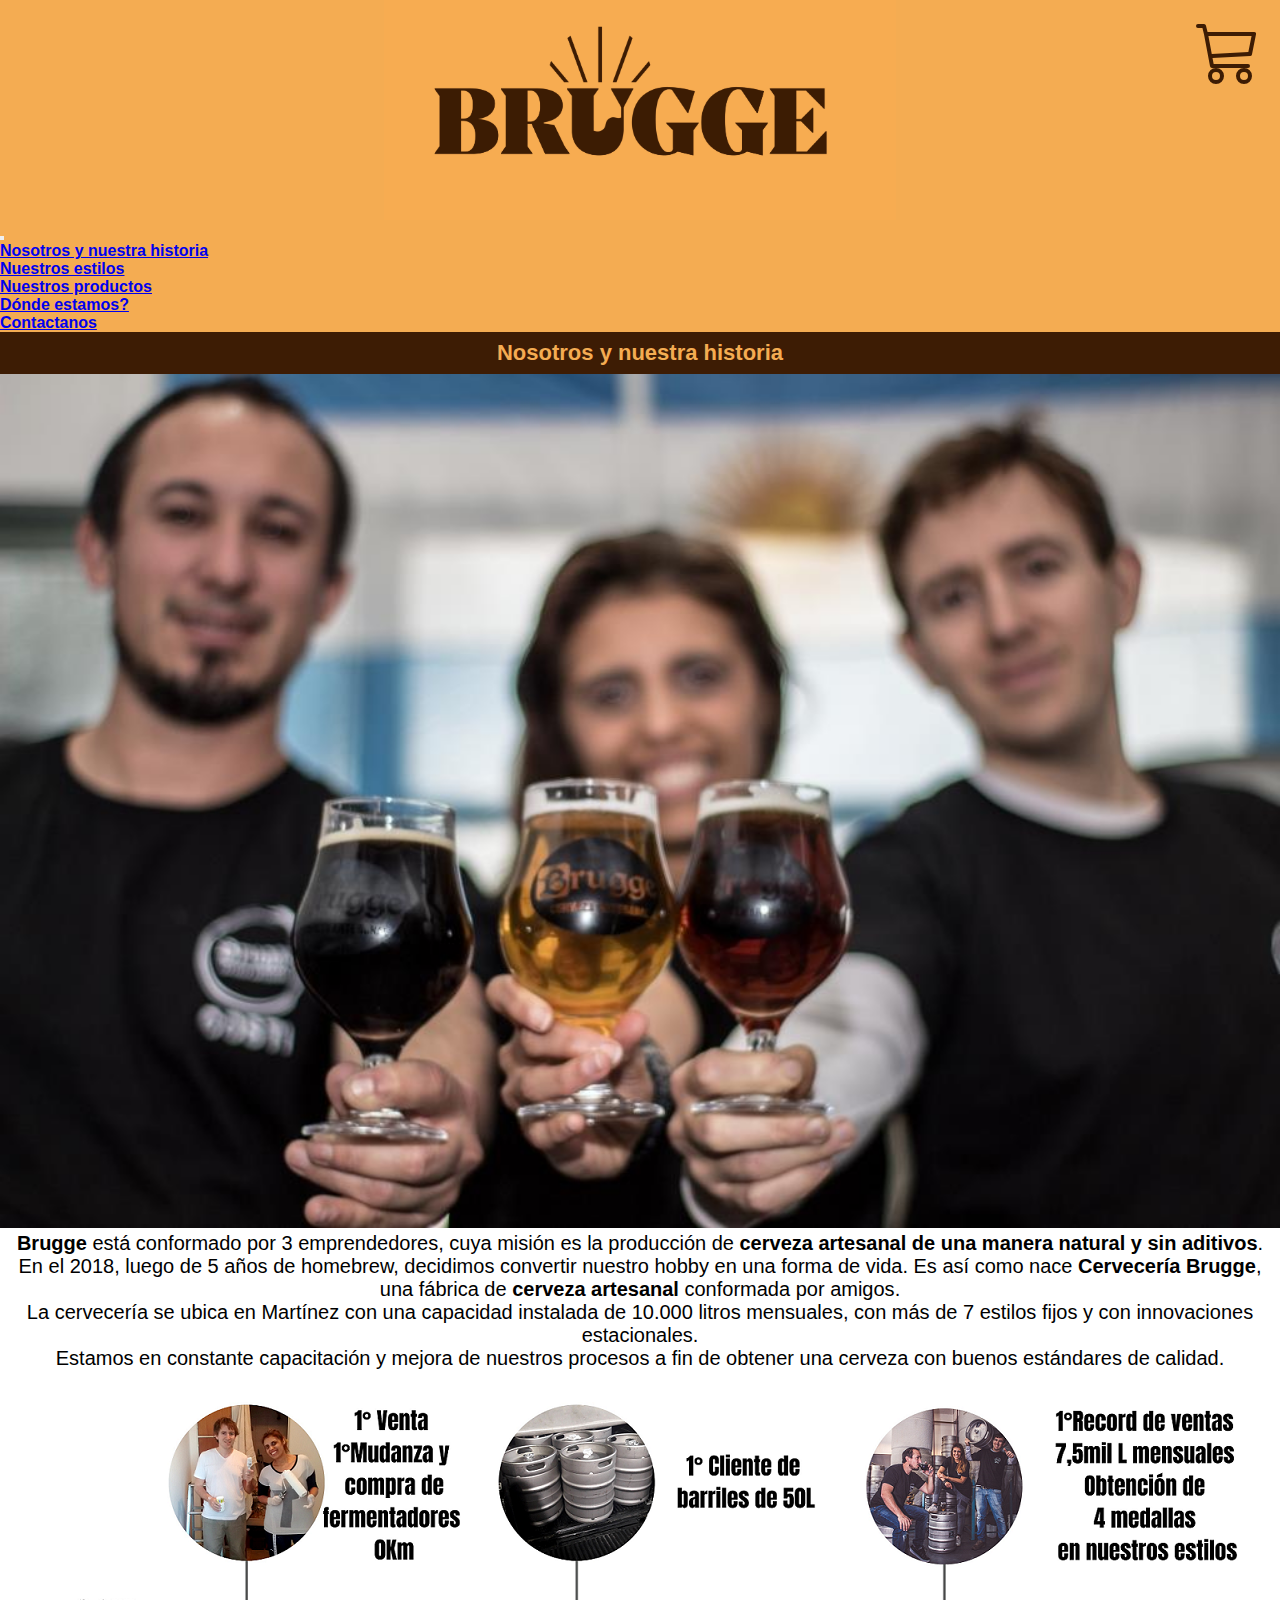
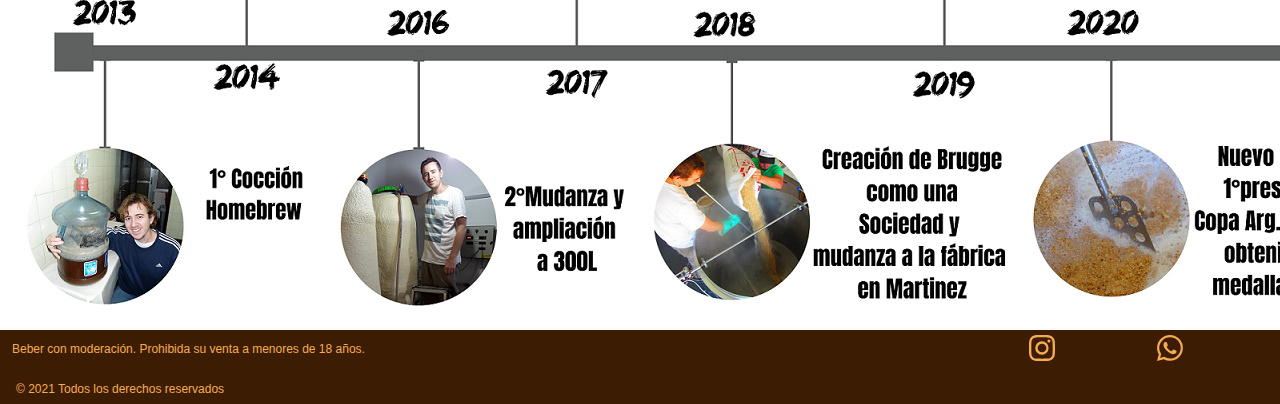
<file: index.html>
<!DOCTYPE html>
<html lang="es">

<head>
  <meta charset="UTF-8">
  <meta name="viewport" content="width=device-width, initial-scale=1.0">
  <!-------Favicon--------->
  <link rel="shortcut icon" href="./img/favicon.ico" type="image/x-icon">
  <title>Brugge cerveza artesanal</title>
  <!--Link de Bootstrap-->
  <link href="https://cdn.jsdelivr.net/npm/bootstrap@5.0.0-beta1/dist/css/bootstrap.min.css" rel="stylesheet"
    integrity="sha384-giJF6kkoqNQ00vy+HMDP7azOuL0xtbfIcaT9wjKHr8RbDVddVHyTfAAsrekwKmP1" crossorigin="anonymous">
  <!--Link de JS de Bootstrap-->
  <script src="https://cdn.jsdelivr.net/npm/bootstrap@5.0.0-beta1/dist/js/bootstrap.bundle.min.js"
    integrity="sha384-ygbV9kiqUc6oa4msXn9868pTtWMgiQaeYH7/t7LECLbyPA2x65Kgf80OJFdroafW" crossorigin="anonymous">
  </script>
  <!--Link de mi estilo-->
  <link rel="stylesheet" href="./css/style.css">
  
</head>

<body>
  <header>
    <figure class="logo">
      <a href="index.html" alt="logo de Brugge"> <img class="logo-marca" src="./img/logo_horizontal.png" alt="logo de Brugge"> </a>
    </figure>
    <!-------Link a Whatsapp con icono de carrito de compras----->
    <div id="carrito_de_compras"><a class="color-carrito" href="https://api.whatsapp.com/send/?phone=5491165896401&text&app_absent=0"
        target="_blank"><svg xmlns="http://www.w3.org/2000/svg" width="64" height="64" fill="currentColor"
          class="bi bi-cart3" viewBox="0 0 16 16">
          <path
            d="M0 1.5A.5.5 0 0 1 .5 1H2a.5.5 0 0 1 .485.379L2.89 3H14.5a.5.5 0 0 1 .49.598l-1 5a.5.5 0 0 1-.465.401l-9.397.472L4.415 11H13a.5.5 0 0 1 0 1H4a.5.5 0 0 1-.491-.408L2.01 3.607 1.61 2H.5a.5.5 0 0 1-.5-.5zM3.102 4l.84 4.479 9.144-.459L13.89 4H3.102zM5 12a2 2 0 1 0 0 4 2 2 0 0 0 0-4zm7 0a2 2 0 1 0 0 4 2 2 0 0 0 0-4zm-7 1a1 1 0 1 1 0 2 1 1 0 0 1 0-2zm7 0a1 1 0 1 1 0 2 1 1 0 0 1 0-2z" />
        </svg> </a>
    </div>
  </header>
  <!-------Barra de navegación------------->
  <nav class="navbar navbar-expand-lg navbar-light bg-personalizado">
    <div class="container-fluid">
      <button class="navbar-toggler" type="button" data-bs-toggle="collapse" data-bs-target="#navbarNav"
        aria-controls="navbarNav" aria-expanded="false" aria-label="Toggle navigation">
        <span class="navbar-toggler-icon"></span>
      </button>
      <div class="collapse navbar-collapse" id="navbarNav">
        <ul class="navbar-nav">
          <li class="nav-item">
            <a class="nav-link" aria-current="page" href="index.html">Nosotros y nuestra historia</a>
          </li>
          <li class="nav-item">
            <a class="nav-link" href="nuestrosestilos.html">Nuestros estilos</a>
          </li>
          <li class="nav-item">
            <a class="nav-link" href="nuestrosproductos.html">Nuestros productos</a>
          </li>
          <li class="nav-item">
            <a class="nav-link" href="dondeestamos.html">Dónde estamos?</a>
          </li>
          <li class="nav-item">
            <a class="nav-link" href="contactanos.html">Contactanos</a>
          </li>

        </ul>
      </div>
    </div>
  </nav>
  <!----------Sección Nosotros y nuestra Historia---------->
  <main id="#nosotros">
    <section class="titulo">
      <h1> Nosotros y nuestra historia</h1>
    </section>
    <section class="container mt-5 mb-5">
      <section class="row justify-content-center">
        <!-------Foto del equipo-------->
        <div class="col-12 col-sm-6">
          <figure class="foto">
            <img class="foto-equipo" src="./img/el_equipo.jpg" alt="logo de Brugge">
          </figure>
        </div>
        <!--------La historia-------->
        <article class="col-12 col-sm-6 texto-centrado">
          <p><strong>Brugge</strong> está conformado por 3 emprendedores, cuya misión es la producción de
            <strong>cerveza artesanal de una manera natural y sin aditivos</strong>.</p>
          <p>En el 2018, luego de 5 años de homebrew, decidimos convertir nuestro hobby en una forma de vida. Es así
            como nace <strong>Cervecería Brugge</strong>, una fábrica de <strong>cerveza artesanal</strong> conformada
            por <strog>amigos</strog>.</p>
          <p>La cervecería se ubica en Martínez con una capacidad instalada de 10.000 litros mensuales, con más de 7
            estilos fijos y con innovaciones estacionales.</p>
          <p>Estamos en constante capacitación y mejora de nuestros procesos a fin de obtener una cerveza con buenos
            estándares de calidad.</p>
        </article>
      </section>
    </section>
    <!-------Línea de tiempo--------->
    <section class="container mt-5 mb-5">
      <div class="products-stripe">
        <div class="stripe-container">
          <figure>
            <img class=linea-de-tiempo" src="./img/linea_de_tiempo.png" alt="linea de tiempo con la historia de Brugge">
          </figure>
        </div>
      </div>
    </section>

  </main>
  <!-----------Footer------------>
  <footer>
    <!--------Advertencia con iconos------------>
    <section class="advertencia">
      <p class="texto-footer"> Beber con moderación. Prohibida su venta a menores de 18 años.</p>
    </section>

    <section class="icono">
      <a class="icono-contacto" href="https://www.instagram.com/bruggecerveza" target="_blank"
        rel="noopener noreferrer">
        <svg xmlns="http://www.w3.org/2000/svg" width="26" height="26" fill="currentColor" class="bi bi-instagram"
          viewBox="0 0 16 16">
          <path
            d="M8 0C5.829 0 5.556.01 4.703.048 3.85.088 3.269.222 2.76.42a3.917 3.917 0 0 0-1.417.923A3.927 3.927 0 0 0 .42 2.76C.222 3.268.087 3.85.048 4.7.01 5.555 0 5.827 0 8.001c0 2.172.01 2.444.048 3.297.04.852.174 1.433.372 1.942.205.526.478.972.923 1.417.444.445.89.719 1.416.923.51.198 1.09.333 1.942.372C5.555 15.99 5.827 16 8 16s2.444-.01 3.298-.048c.851-.04 1.434-.174 1.943-.372a3.916 3.916 0 0 0 1.416-.923c.445-.445.718-.891.923-1.417.197-.509.332-1.09.372-1.942C15.99 10.445 16 10.173 16 8s-.01-2.445-.048-3.299c-.04-.851-.175-1.433-.372-1.941a3.926 3.926 0 0 0-.923-1.417A3.911 3.911 0 0 0 13.24.42c-.51-.198-1.092-.333-1.943-.372C10.443.01 10.172 0 7.998 0h.003zm-.717 1.442h.718c2.136 0 2.389.007 3.232.046.78.035 1.204.166 1.486.275.373.145.64.319.92.599.28.28.453.546.598.92.11.281.24.705.275 1.485.039.843.047 1.096.047 3.231s-.008 2.389-.047 3.232c-.035.78-.166 1.203-.275 1.485a2.47 2.47 0 0 1-.599.919c-.28.28-.546.453-.92.598-.28.11-.704.24-1.485.276-.843.038-1.096.047-3.232.047s-2.39-.009-3.233-.047c-.78-.036-1.203-.166-1.485-.276a2.478 2.478 0 0 1-.92-.598 2.48 2.48 0 0 1-.6-.92c-.109-.281-.24-.705-.275-1.485-.038-.843-.046-1.096-.046-3.233 0-2.136.008-2.388.046-3.231.036-.78.166-1.204.276-1.486.145-.373.319-.64.599-.92.28-.28.546-.453.92-.598.282-.11.705-.24 1.485-.276.738-.034 1.024-.044 2.515-.045v.002zm4.988 1.328a.96.96 0 1 0 0 1.92.96.96 0 0 0 0-1.92zm-4.27 1.122a4.109 4.109 0 1 0 0 8.217 4.109 4.109 0 0 0 0-8.217zm0 1.441a2.667 2.667 0 1 1 0 5.334 2.667 2.667 0 0 1 0-5.334z" />
        </svg>
      </a>
    </section>

    <section class="icono">
      <a class="icono-contacto" href="https://api.whatsapp.com/send/?phone=5491165896401&text&app_absent=0"
        target="_blank" rel="noopener noreferrer">
        <svg xmlns="http://www.w3.org/2000/svg" width="26" height="26" fill="currentColor" class="bi bi-whatsapp"
          viewBox="0 0 16 16">
          <path
            d="M13.601 2.326A7.854 7.854 0 0 0 7.994 0C3.627 0 .068 3.558.064 7.926c0 1.399.366 2.76 1.057 3.965L0 16l4.204-1.102a7.933 7.933 0 0 0 3.79.965h.004c4.368 0 7.926-3.558 7.93-7.93A7.898 7.898 0 0 0 13.6 2.326zM7.994 14.521a6.573 6.573 0 0 1-3.356-.92l-.24-.144-2.494.654.666-2.433-.156-.251a6.56 6.56 0 0 1-1.007-3.505c0-3.626 2.957-6.584 6.591-6.584a6.56 6.56 0 0 1 4.66 1.931 6.557 6.557 0 0 1 1.928 4.66c-.004 3.639-2.961 6.592-6.592 6.592zm3.615-4.934c-.197-.099-1.17-.578-1.353-.646-.182-.065-.315-.099-.445.099-.133.197-.513.646-.627.775-.114.133-.232.148-.43.05-.197-.1-.836-.308-1.592-.985-.59-.525-.985-1.175-1.103-1.372-.114-.198-.011-.304.088-.403.087-.088.197-.232.296-.346.1-.114.133-.198.198-.33.065-.134.034-.248-.015-.347-.05-.099-.445-1.076-.612-1.47-.16-.389-.323-.335-.445-.34-.114-.007-.247-.007-.38-.007a.729.729 0 0 0-.529.247c-.182.198-.691.677-.691 1.654 0 .977.71 1.916.81 2.049.098.133 1.394 2.132 3.383 2.992.47.205.84.326 1.129.418.475.152.904.129 1.246.08.38-.058 1.171-.48 1.338-.943.164-.464.164-.86.114-.943-.049-.084-.182-.133-.38-.232z" />
        </svg>
      </a>
    </section>
    <!----------Legal------------>
    <section class="legal">
      <p class="texto-footer"> &#169 2021 Todos los derechos reservados</p>
    </section>

  </footer>

</body>

</html>
</file>
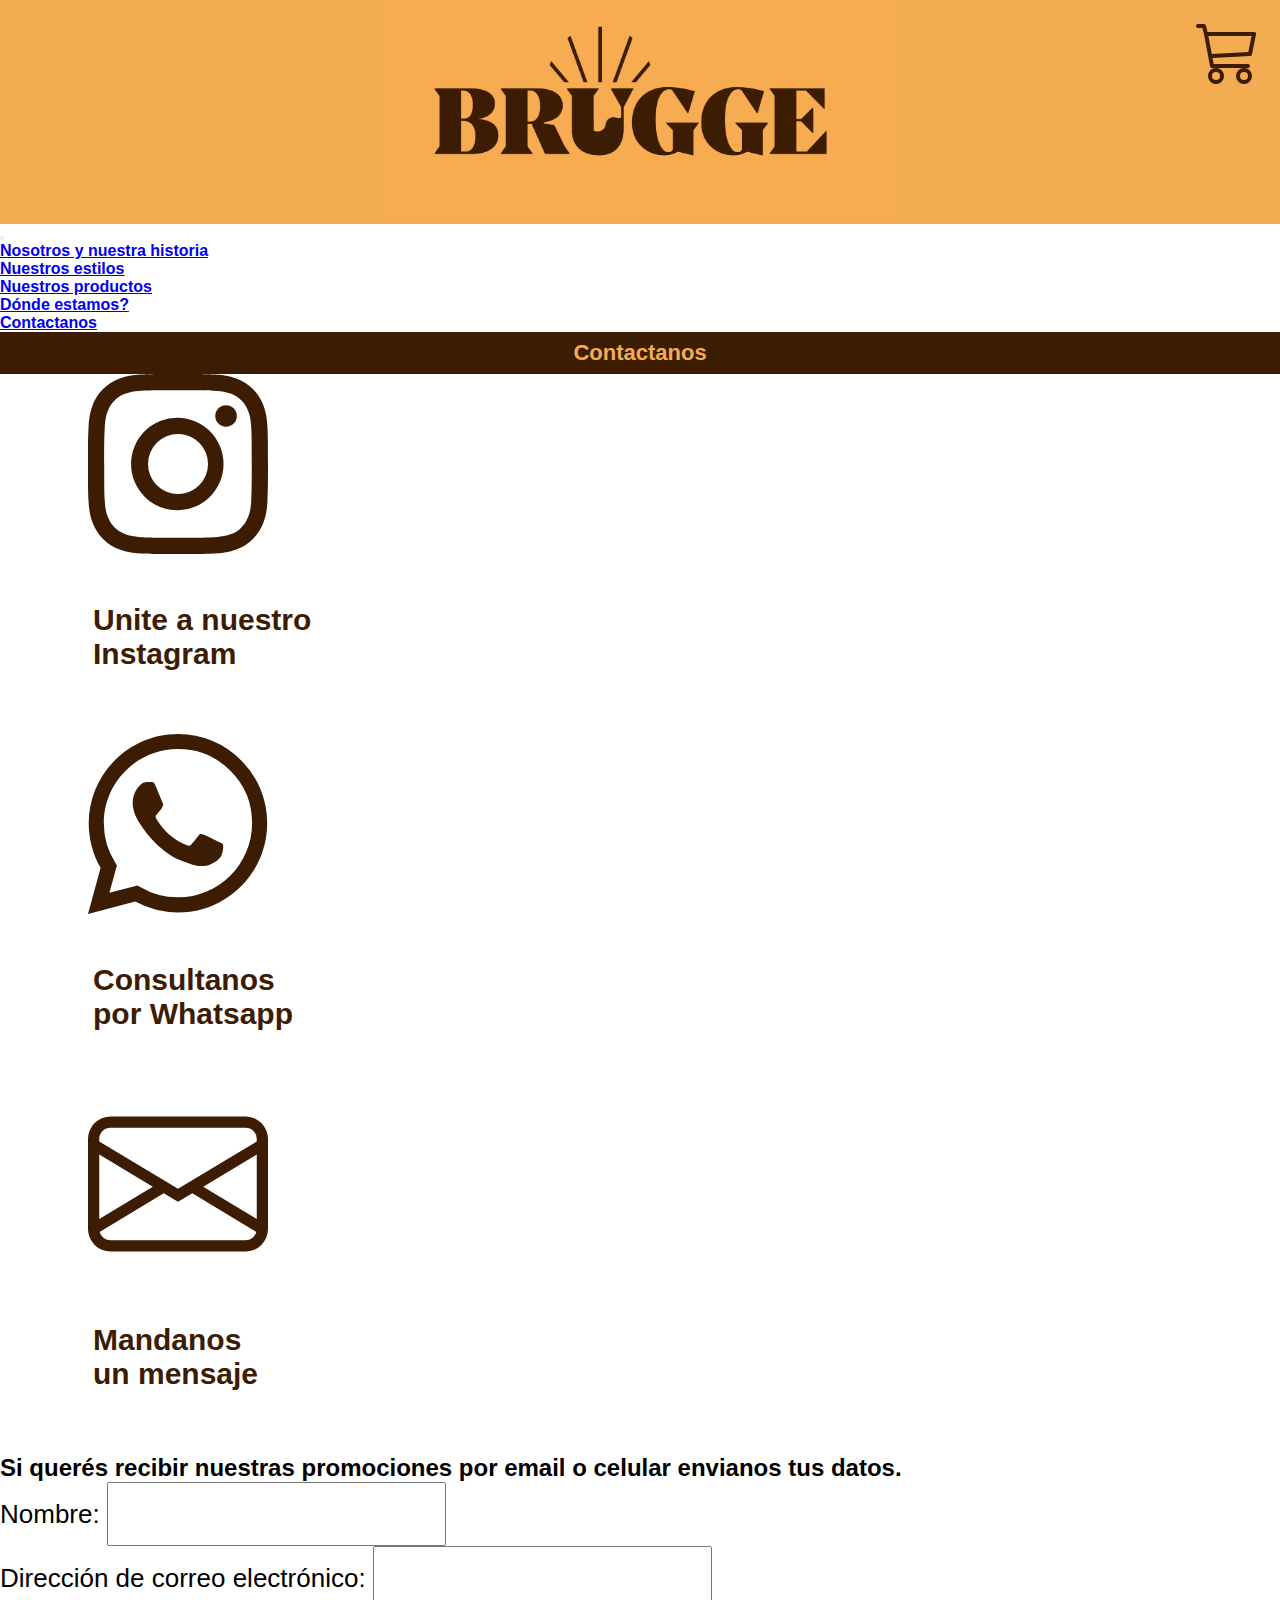
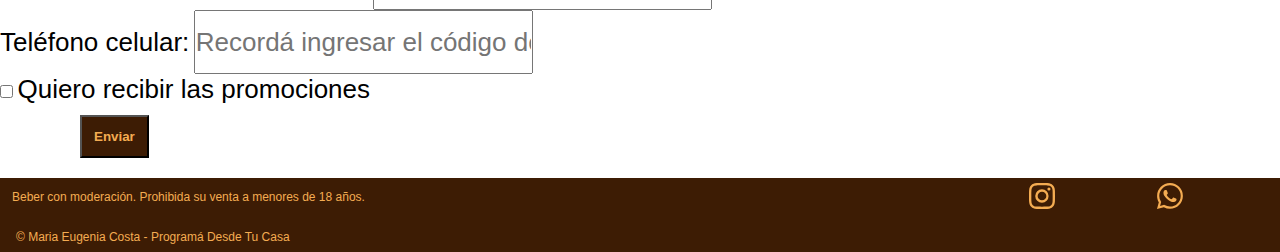
<file: contactanos.html>
<!DOCTYPE html>
<html lang="es">
<head>
  <meta charset="UTF-8">
  <meta name="viewport" content="width=device-width, initial-scale=1.0">
  <!-------Favicon--------->
  <link rel="shortcut icon" href="./img/favicon.ico" type="image/x-icon">
  <title>Brugge cerveza artesanal</title>
  <!--Link de Bootstrap-->
  <link href="https://cdn.jsdelivr.net/npm/bootstrap@5.0.0-beta1/dist/css/bootstrap.min.css" rel="stylesheet" integrity="sha384-giJF6kkoqNQ00vy+HMDP7azOuL0xtbfIcaT9wjKHr8RbDVddVHyTfAAsrekwKmP1" crossorigin="anonymous">
  <!--Link de JS de Bootstrap-->
  <script src="https://cdn.jsdelivr.net/npm/bootstrap@5.0.0-beta1/dist/js/bootstrap.bundle.min.js" integrity="sha384-ygbV9kiqUc6oa4msXn9868pTtWMgiQaeYH7/t7LECLbyPA2x65Kgf80OJFdroafW" crossorigin="anonymous"></script>
  <!--Link de mi estilo-->
  <link rel="stylesheet" href="./css/style.css">
  <link rel="stylesheet" href="./css/contactanos.css">
</head>
<body>
  <!------------------Header----------->
  <header>
    <figure class="logo">
      <a href="index.html" alt="logo de Brugge"> <img class="logo-marca" src="./img/logo_horizontal.png" alt="logo de Brugee"> </a>
    </figure>
    <!-------Link a Whatsapp con icono de carrito de compras----->
    <div id="carrito_de_compras"><a class="color-carrito" href="https://api.whatsapp.com/send/?phone=5491165896401&text&app_absent=0" target="_blank"><svg xmlns="http://www.w3.org/2000/svg" width="64" height="64" fill="currentColor" class="bi bi-cart3" viewBox="0 0 16 16">
      <path d="M0 1.5A.5.5 0 0 1 .5 1H2a.5.5 0 0 1 .485.379L2.89 3H14.5a.5.5 0 0 1 .49.598l-1 5a.5.5 0 0 1-.465.401l-9.397.472L4.415 11H13a.5.5 0 0 1 0 1H4a.5.5 0 0 1-.491-.408L2.01 3.607 1.61 2H.5a.5.5 0 0 1-.5-.5zM3.102 4l.84 4.479 9.144-.459L13.89 4H3.102zM5 12a2 2 0 1 0 0 4 2 2 0 0 0 0-4zm7 0a2 2 0 1 0 0 4 2 2 0 0 0 0-4zm-7 1a1 1 0 1 1 0 2 1 1 0 0 1 0-2zm7 0a1 1 0 1 1 0 2 1 1 0 0 1 0-2z"/>
    </svg> </a> 
    </div>
  </header>
  <!-------Barra de navegación------------->
  <nav class="navbar navbar-expand-lg navbar-light bg-light">
      <button class="navbar-toggler" type="button" data-bs-toggle="collapse" data-bs-target="#navbarNav" aria-controls="navbarNav" aria-expanded="false" aria-label="Toggle navigation">
        <span class="navbar-toggler-icon"></span>
      </button>
      <div class="collapse navbar-collapse" id="navbarNav">
        <ul class="navbar-nav">
          <li class="nav-item">
            <a class="nav-link" aria-current="page" href="index.html">Nosotros y nuestra historia</a>
          </li>
          <li class="nav-item">
            <a class="nav-link" href="nuestrosestilos.html">Nuestros estilos</a>
          </li>
          <li class="nav-item">
            <a class="nav-link" href="nuestrosproductos.html">Nuestros productos</a>
          </li>
          <li class="nav-item">
            <a class="nav-link" href="dondeestamos.html">Dónde estamos?</a>
          </li>
          <li class="nav-item">
            <a class="nav-link" href="contactanos.html">Contactanos</a>
          </li>
         
        </ul>
      </div>
    </div>
  </nav>
  <!----------Sección Contactanos---------->
  <main>
      <section class="titulo">
        <h1> Contactanos</h1>
      </section>

      <section class="container mt-5 mb-5">
        <section class="row justify-content-center">

          <div class="col-sm">
            <a class="link-contacto" href="https://www.instagram.com/bruggecerveza/" alt="instagram de brugge @bruggecerveza" target="_blank">
            <svg xmlns="http://www.w3.org/2000/svg" width="180" height="180" fill="currentColor" class="bi bi-instagram" viewBox="0 0 16 16">
              <path d="M8 0C5.829 0 5.556.01 4.703.048 3.85.088 3.269.222 2.76.42a3.917 3.917 0 0 0-1.417.923A3.927 3.927 0 0 0 .42 2.76C.222 3.268.087 3.85.048 4.7.01 5.555 0 5.827 0 8.001c0 2.172.01 2.444.048 3.297.04.852.174 1.433.372 1.942.205.526.478.972.923 1.417.444.445.89.719 1.416.923.51.198 1.09.333 1.942.372C5.555 15.99 5.827 16 8 16s2.444-.01 3.298-.048c.851-.04 1.434-.174 1.943-.372a3.916 3.916 0 0 0 1.416-.923c.445-.445.718-.891.923-1.417.197-.509.332-1.09.372-1.942C15.99 10.445 16 10.173 16 8s-.01-2.445-.048-3.299c-.04-.851-.175-1.433-.372-1.941a3.926 3.926 0 0 0-.923-1.417A3.911 3.911 0 0 0 13.24.42c-.51-.198-1.092-.333-1.943-.372C10.443.01 10.172 0 7.998 0h.003zm-.717 1.442h.718c2.136 0 2.389.007 3.232.046.78.035 1.204.166 1.486.275.373.145.64.319.92.599.28.28.453.546.598.92.11.281.24.705.275 1.485.039.843.047 1.096.047 3.231s-.008 2.389-.047 3.232c-.035.78-.166 1.203-.275 1.485a2.47 2.47 0 0 1-.599.919c-.28.28-.546.453-.92.598-.28.11-.704.24-1.485.276-.843.038-1.096.047-3.232.047s-2.39-.009-3.233-.047c-.78-.036-1.203-.166-1.485-.276a2.478 2.478 0 0 1-.92-.598 2.48 2.48 0 0 1-.6-.92c-.109-.281-.24-.705-.275-1.485-.038-.843-.046-1.096-.046-3.233 0-2.136.008-2.388.046-3.231.036-.78.166-1.204.276-1.486.145-.373.319-.64.599-.92.28-.28.546-.453.92-.598.282-.11.705-.24 1.485-.276.738-.034 1.024-.044 2.515-.045v.002zm4.988 1.328a.96.96 0 1 0 0 1.92.96.96 0 0 0 0-1.92zm-4.27 1.122a4.109 4.109 0 1 0 0 8.217 4.109 4.109 0 0 0 0-8.217zm0 1.441a2.667 2.667 0 1 1 0 5.334 2.667 2.667 0 0 1 0-5.334z"/>
            </svg> 
            <p class="texto-link-contacto">Unite a nuestro <br> Instagram</p>
            
          </a>
          </div>

          <div class="col-sm"> 
            <a class="link-contacto"  href="https://api.whatsapp.com/send/?phone=5491165896401&text&app_absent=0" target="_blank" alt="whatsapp de Brugge + 54 9 11 6589 4018">
              <svg xmlns="http://www.w3.org/2000/svg" width="180" height="180" fill="currentColor" class="bi bi-whatsapp" viewBox="0 0 16 16">
                <path d="M13.601 2.326A7.854 7.854 0 0 0 7.994 0C3.627 0 .068 3.558.064 7.926c0 1.399.366 2.76 1.057 3.965L0 16l4.204-1.102a7.933 7.933 0 0 0 3.79.965h.004c4.368 0 7.926-3.558 7.93-7.93A7.898 7.898 0 0 0 13.6 2.326zM7.994 14.521a6.573 6.573 0 0 1-3.356-.92l-.24-.144-2.494.654.666-2.433-.156-.251a6.56 6.56 0 0 1-1.007-3.505c0-3.626 2.957-6.584 6.591-6.584a6.56 6.56 0 0 1 4.66 1.931 6.557 6.557 0 0 1 1.928 4.66c-.004 3.639-2.961 6.592-6.592 6.592zm3.615-4.934c-.197-.099-1.17-.578-1.353-.646-.182-.065-.315-.099-.445.099-.133.197-.513.646-.627.775-.114.133-.232.148-.43.05-.197-.1-.836-.308-1.592-.985-.59-.525-.985-1.175-1.103-1.372-.114-.198-.011-.304.088-.403.087-.088.197-.232.296-.346.1-.114.133-.198.198-.33.065-.134.034-.248-.015-.347-.05-.099-.445-1.076-.612-1.47-.16-.389-.323-.335-.445-.34-.114-.007-.247-.007-.38-.007a.729.729 0 0 0-.529.247c-.182.198-.691.677-.691 1.654 0 .977.71 1.916.81 2.049.098.133 1.394 2.132 3.383 2.992.47.205.84.326 1.129.418.475.152.904.129 1.246.08.38-.058 1.171-.48 1.338-.943.164-.464.164-.86.114-.943-.049-.084-.182-.133-.38-.232z"/>
              </svg> 
              <p class="texto-link-contacto">Consultanos<br> por Whatsapp</p>
            </a>
          </div>

          <div class="col-sm"> 
            <a class="link-contacto"  href="mailto:info@brugge.com.ar?Subject=Consulta%20desde%20la%20web" alt="email de Brugge" target="_blank">
              <svg xmlns="http://www.w3.org/2000/svg" width="180" height="180" fill="currentColor" class="bi bi-envelope" viewBox="0 0 16 16">
                <path d="M0 4a2 2 0 0 1 2-2h12a2 2 0 0 1 2 2v8a2 2 0 0 1-2 2H2a2 2 0 0 1-2-2V4zm2-1a1 1 0 0 0-1 1v.217l7 4.2 7-4.2V4a1 1 0 0 0-1-1H2zm13 2.383l-4.758 2.855L15 11.114v-5.73zm-.034 6.878L9.271 8.82 8 9.583 6.728 8.82l-5.694 3.44A1 1 0 0 0 2 13h12a1 1 0 0 0 .966-.739zM1 11.114l4.758-2.876L1 5.383v5.73z"/>
              </svg>
              <p class="texto-link-contacto">Mandanos <br> un mensaje</p>
            </a>
          </div>
        </section>
      </section>
    

    <form action="https://formspree.io/f/mgepqlow" method="post">

      <div class="container mt-5 mb-5">
        <h2> Si querés recibir nuestras promociones por email o celular envianos tus datos.</h2>
        <label for="exampleInputName" class="form-label">Nombre: </label>
        <input type="text" name="exampleInputName" class="form-control" id="exampleInputName" aria-describedby="emailHelp" required>
      </div>

      <div class="container mt-5 mb-5">
        <label for="exampleInputEmail1" class="form-label">Dirección de correo electrónico: </label>
        <input type="email" name="exampleInputEmail1" class="form-control" id="exampleInputEmail1" aria-describedby="emailHelp" required>
      </div>


      <div class="container mt-5 mb-5">
        <label for="telefono" class="form-label" >Teléfono celular:</label>
        <input type="tel" name="telefono" class="form-control" id="telefono" placeholder="Recordá ingresar el código de área" required>
      </div>

      <div class="container mt-5 mb-5 form-check">
        <input type="checkbox" class="form-check-input" id="exampleCheck1">
        <label class="form-check-label" for="exampleCheck1">Quiero recibir las promociones</label>
      </div>
      <button type="submit" class="btn btn-primary">Enviar</button>
    </form>

  </main>
  <!----------------Footer------------->
  <footer>
    <!--------Advertencia con iconos------------>
    <section class="advertencia">
      <p class="texto-footer"> Beber con moderación. Prohibida su venta a menores de 18 años.</p>
    </section>

    <section class="icono">
      <a class="icono-contacto" href="https://www.instagram.com/bruggecerveza" target="_blank" rel="noopener noreferrer"> 
        <svg xmlns="http://www.w3.org/2000/svg" width="26" height="26" fill="currentColor" class="bi bi-instagram" viewBox="0 0 16 16">
        <path d="M8 0C5.829 0 5.556.01 4.703.048 3.85.088 3.269.222 2.76.42a3.917 3.917 0 0 0-1.417.923A3.927 3.927 0 0 0 .42 2.76C.222 3.268.087 3.85.048 4.7.01 5.555 0 5.827 0 8.001c0 2.172.01 2.444.048 3.297.04.852.174 1.433.372 1.942.205.526.478.972.923 1.417.444.445.89.719 1.416.923.51.198 1.09.333 1.942.372C5.555 15.99 5.827 16 8 16s2.444-.01 3.298-.048c.851-.04 1.434-.174 1.943-.372a3.916 3.916 0 0 0 1.416-.923c.445-.445.718-.891.923-1.417.197-.509.332-1.09.372-1.942C15.99 10.445 16 10.173 16 8s-.01-2.445-.048-3.299c-.04-.851-.175-1.433-.372-1.941a3.926 3.926 0 0 0-.923-1.417A3.911 3.911 0 0 0 13.24.42c-.51-.198-1.092-.333-1.943-.372C10.443.01 10.172 0 7.998 0h.003zm-.717 1.442h.718c2.136 0 2.389.007 3.232.046.78.035 1.204.166 1.486.275.373.145.64.319.92.599.28.28.453.546.598.92.11.281.24.705.275 1.485.039.843.047 1.096.047 3.231s-.008 2.389-.047 3.232c-.035.78-.166 1.203-.275 1.485a2.47 2.47 0 0 1-.599.919c-.28.28-.546.453-.92.598-.28.11-.704.24-1.485.276-.843.038-1.096.047-3.232.047s-2.39-.009-3.233-.047c-.78-.036-1.203-.166-1.485-.276a2.478 2.478 0 0 1-.92-.598 2.48 2.48 0 0 1-.6-.92c-.109-.281-.24-.705-.275-1.485-.038-.843-.046-1.096-.046-3.233 0-2.136.008-2.388.046-3.231.036-.78.166-1.204.276-1.486.145-.373.319-.64.599-.92.28-.28.546-.453.92-.598.282-.11.705-.24 1.485-.276.738-.034 1.024-.044 2.515-.045v.002zm4.988 1.328a.96.96 0 1 0 0 1.92.96.96 0 0 0 0-1.92zm-4.27 1.122a4.109 4.109 0 1 0 0 8.217 4.109 4.109 0 0 0 0-8.217zm0 1.441a2.667 2.667 0 1 1 0 5.334 2.667 2.667 0 0 1 0-5.334z"/>
        </svg>
      </a>
    </section>

    <section class="icono">
      <a class="icono-contacto" href="https://api.whatsapp.com/send/?phone=5491165896401&text&app_absent=0" target="_blank" rel="noopener noreferrer">
        <svg xmlns="http://www.w3.org/2000/svg" width="26" height="26" fill="currentColor" class="bi bi-whatsapp" viewBox="0 0 16 16">
          <path d="M13.601 2.326A7.854 7.854 0 0 0 7.994 0C3.627 0 .068 3.558.064 7.926c0 1.399.366 2.76 1.057 3.965L0 16l4.204-1.102a7.933 7.933 0 0 0 3.79.965h.004c4.368 0 7.926-3.558 7.93-7.93A7.898 7.898 0 0 0 13.6 2.326zM7.994 14.521a6.573 6.573 0 0 1-3.356-.92l-.24-.144-2.494.654.666-2.433-.156-.251a6.56 6.56 0 0 1-1.007-3.505c0-3.626 2.957-6.584 6.591-6.584a6.56 6.56 0 0 1 4.66 1.931 6.557 6.557 0 0 1 1.928 4.66c-.004 3.639-2.961 6.592-6.592 6.592zm3.615-4.934c-.197-.099-1.17-.578-1.353-.646-.182-.065-.315-.099-.445.099-.133.197-.513.646-.627.775-.114.133-.232.148-.43.05-.197-.1-.836-.308-1.592-.985-.59-.525-.985-1.175-1.103-1.372-.114-.198-.011-.304.088-.403.087-.088.197-.232.296-.346.1-.114.133-.198.198-.33.065-.134.034-.248-.015-.347-.05-.099-.445-1.076-.612-1.47-.16-.389-.323-.335-.445-.34-.114-.007-.247-.007-.38-.007a.729.729 0 0 0-.529.247c-.182.198-.691.677-.691 1.654 0 .977.71 1.916.81 2.049.098.133 1.394 2.132 3.383 2.992.47.205.84.326 1.129.418.475.152.904.129 1.246.08.38-.058 1.171-.48 1.338-.943.164-.464.164-.86.114-.943-.049-.084-.182-.133-.38-.232z"/>
        </svg>
      </a>
    </section>
     <!----------Legal------------>
    <section class="legal">
      <p class="texto-footer"> &#169 Maria Eugenia Costa - Programá Desde Tu Casa</p>
    </section>


  </footer>
  
</body>
</html>
</file>
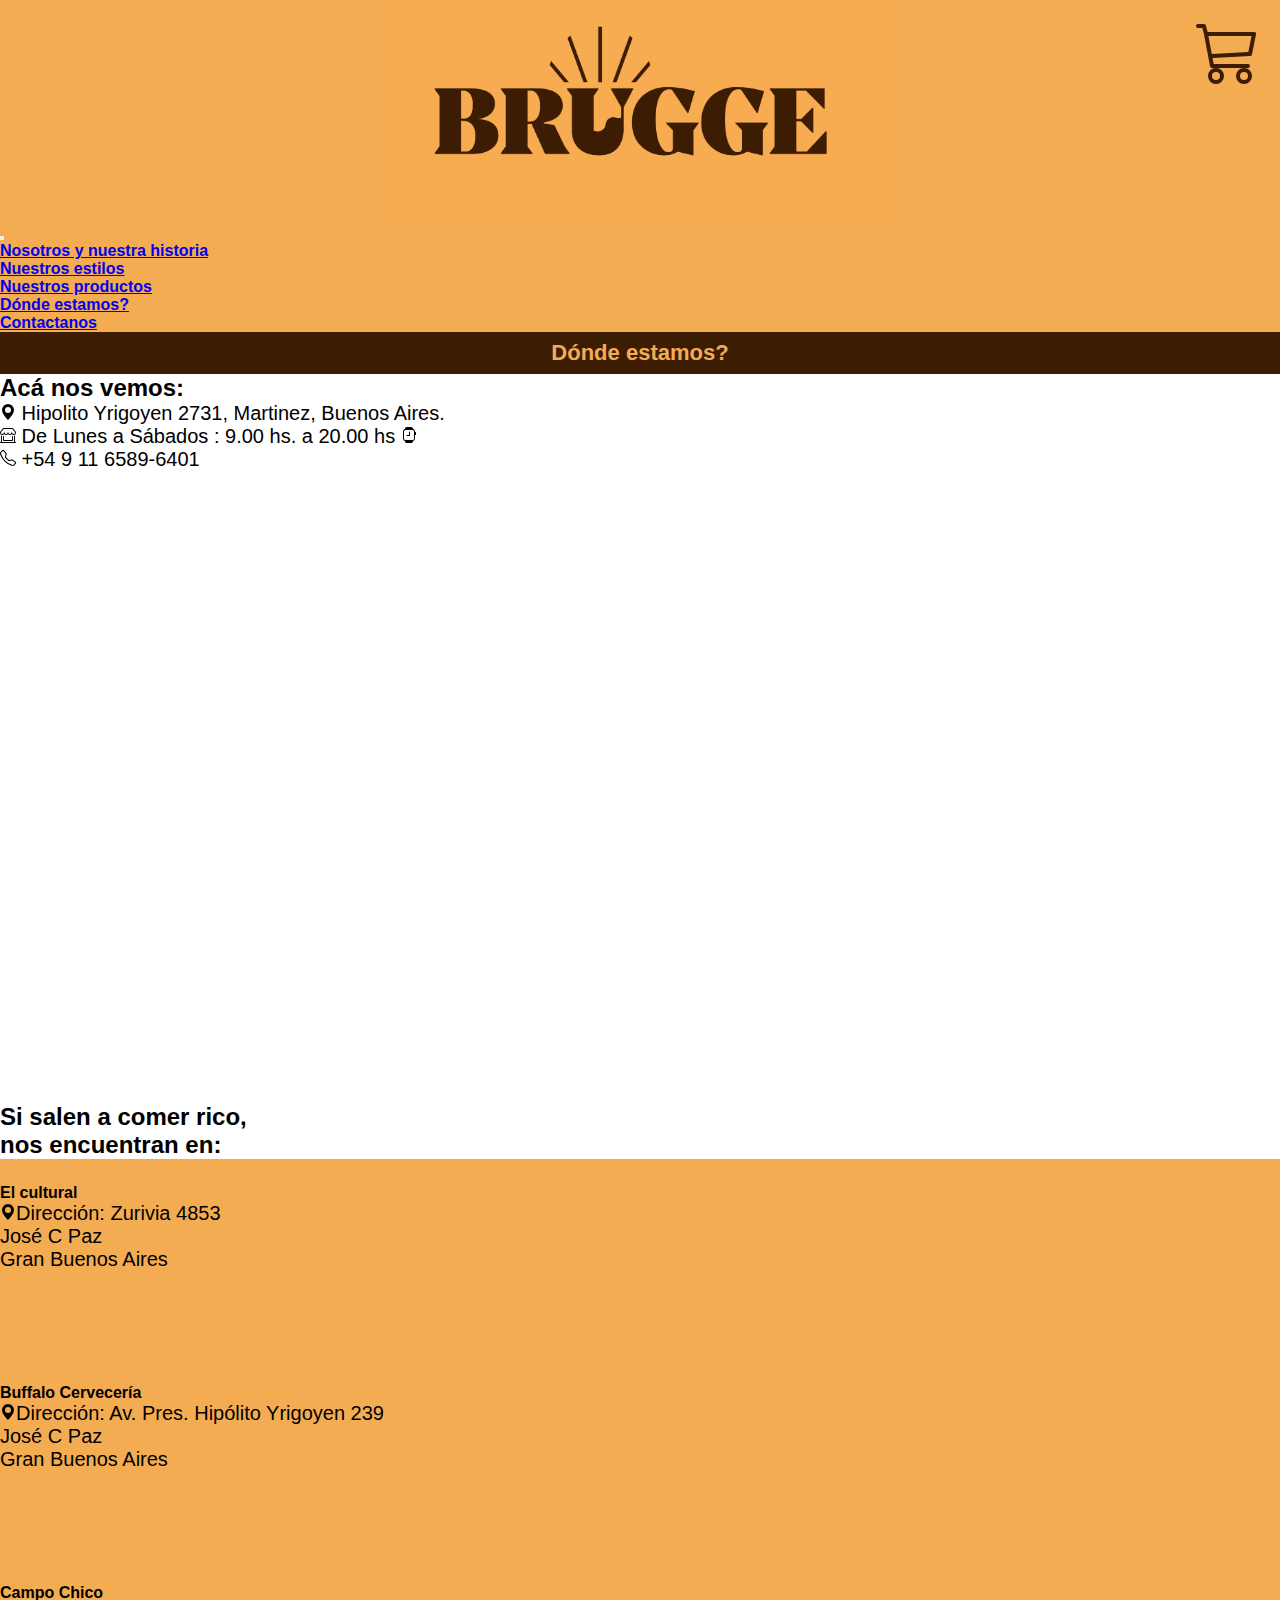
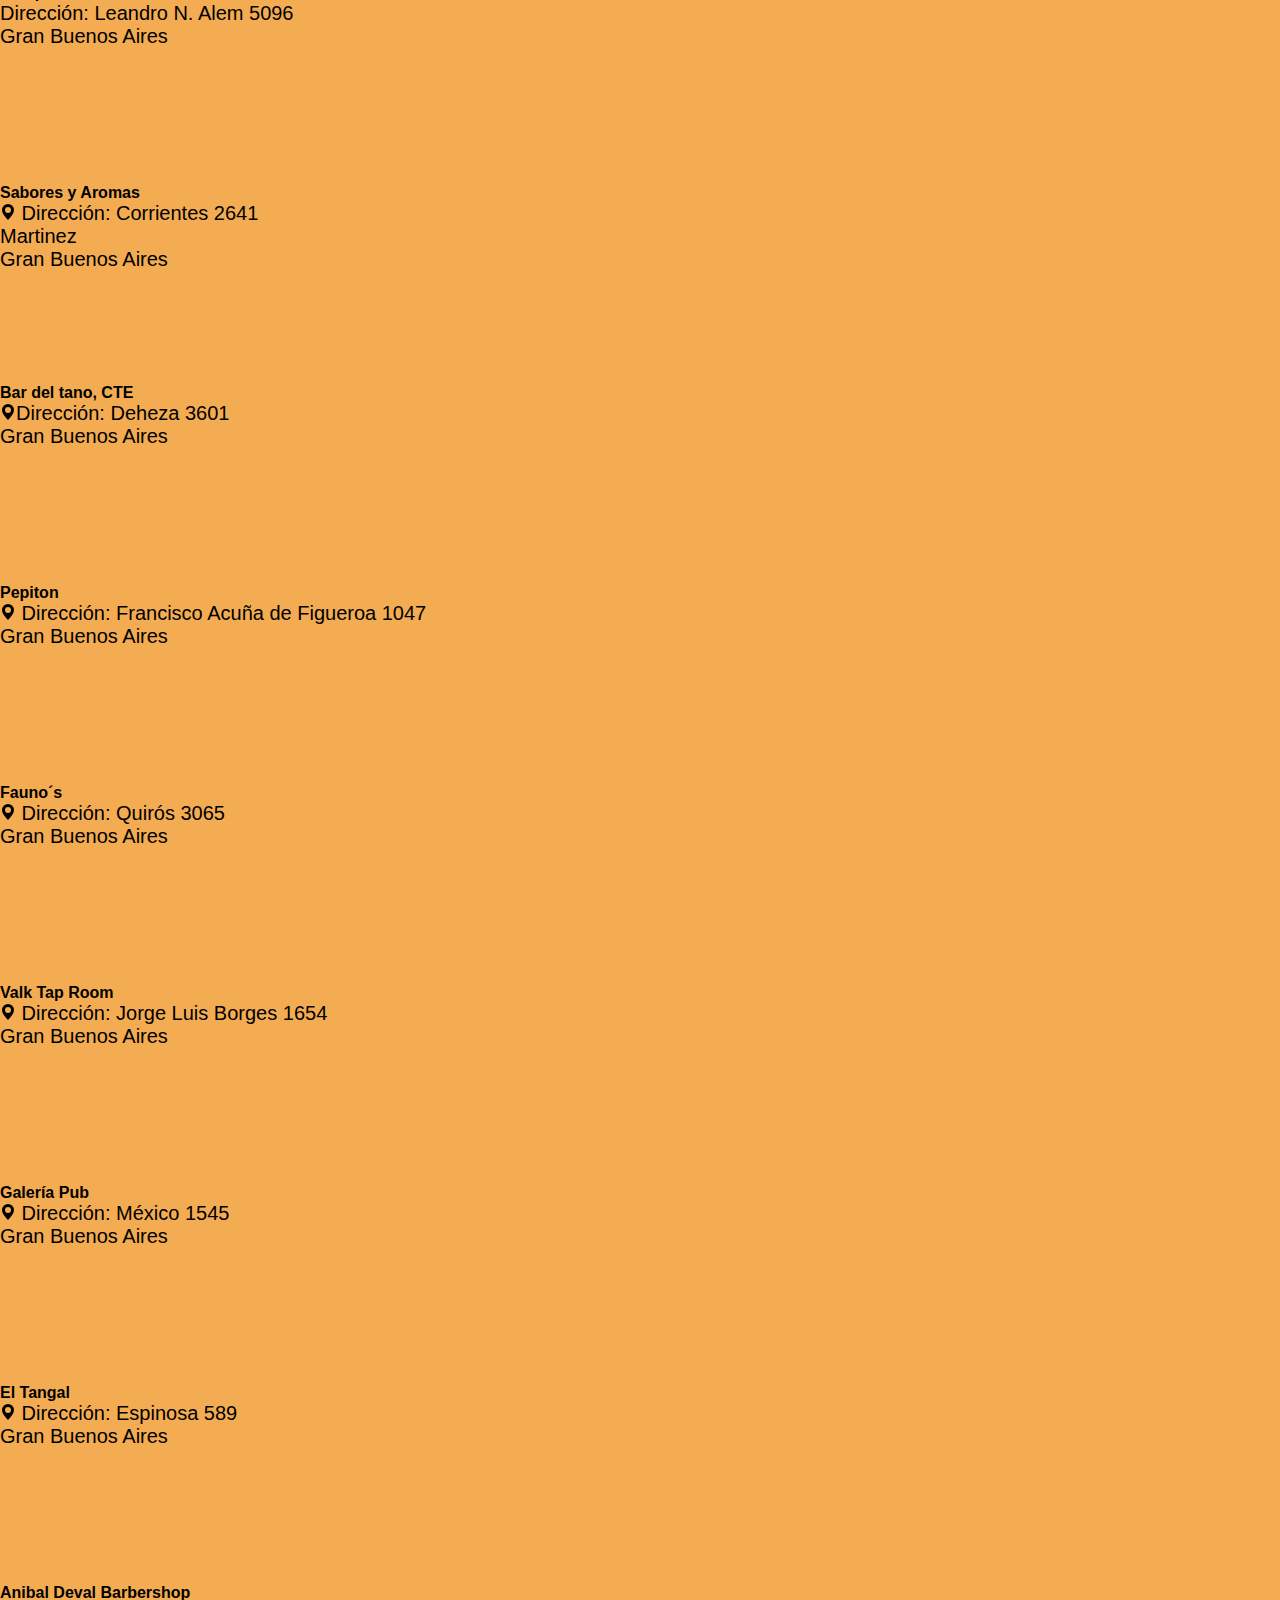
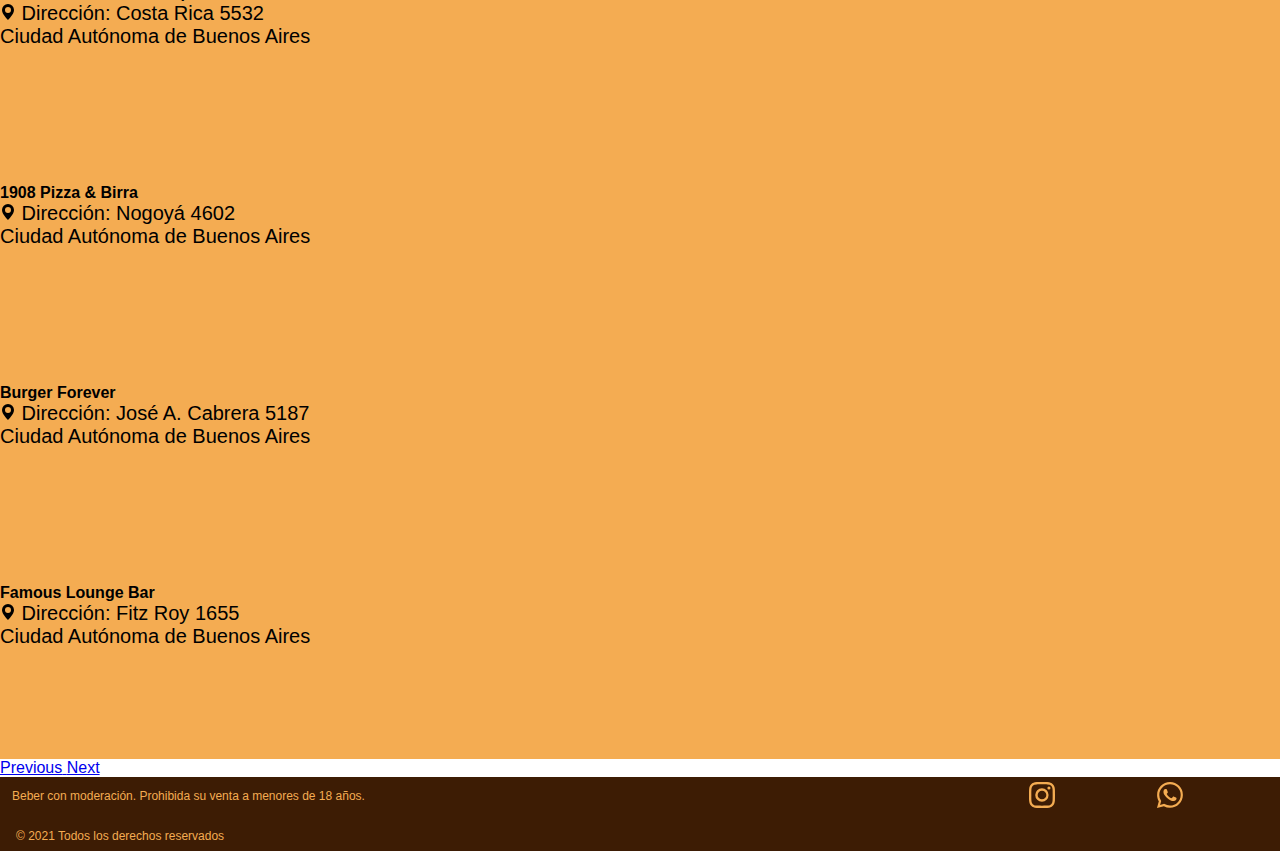
<file: dondeestamos.html>
<!DOCTYPE html>
<html lang="es">
<head>
  <meta charset="UTF-8">
  <meta name="viewport" content="width=device-width, initial-scale=1.0">
  <!-------Favicon--------->
  <link rel="shortcut icon" href="./img/favicon.ico" type="image/x-icon">
  <title>Brugge cerveza artesanal</title>
  <!--Link de Bootstrap-->
  <link href="https://cdn.jsdelivr.net/npm/bootstrap@5.0.0-beta1/dist/css/bootstrap.min.css" rel="stylesheet" integrity="sha384-giJF6kkoqNQ00vy+HMDP7azOuL0xtbfIcaT9wjKHr8RbDVddVHyTfAAsrekwKmP1" crossorigin="anonymous">
  <!--Link de JS de Bootstrap-->
  <script src="https://cdn.jsdelivr.net/npm/bootstrap@5.0.0-beta1/dist/js/bootstrap.bundle.min.js" integrity="sha384-ygbV9kiqUc6oa4msXn9868pTtWMgiQaeYH7/t7LECLbyPA2x65Kgf80OJFdroafW" crossorigin="anonymous"></script>
  <!--Link de mi estilo-->
  <link rel="stylesheet" href="./css/style.css">
  <link rel="stylesheet" href="./css/donde-estamos.css">
</head>
<body>
  <!------------Header------------>
  <header>
    <figure class="logo">
      <a href="index.html" alt="logo de Brugge"> <img class="logo-marca" src="./img/logo_horizontal.png" alt="logo de Brugee"> </a>
    </figure>
      <!-------Link a Whatsapp con icono de carrito de compras----->
    <div id="carrito_de_compras"><a class="color-carrito" href="https://api.whatsapp.com/send/?phone=5491165896401&text&app_absent=0" target="_blank"><svg xmlns="http://www.w3.org/2000/svg" width="64" height="64" fill="currentColor" class="bi bi-cart3" viewBox="0 0 16 16">
      <path d="M0 1.5A.5.5 0 0 1 .5 1H2a.5.5 0 0 1 .485.379L2.89 3H14.5a.5.5 0 0 1 .49.598l-1 5a.5.5 0 0 1-.465.401l-9.397.472L4.415 11H13a.5.5 0 0 1 0 1H4a.5.5 0 0 1-.491-.408L2.01 3.607 1.61 2H.5a.5.5 0 0 1-.5-.5zM3.102 4l.84 4.479 9.144-.459L13.89 4H3.102zM5 12a2 2 0 1 0 0 4 2 2 0 0 0 0-4zm7 0a2 2 0 1 0 0 4 2 2 0 0 0 0-4zm-7 1a1 1 0 1 1 0 2 1 1 0 0 1 0-2zm7 0a1 1 0 1 1 0 2 1 1 0 0 1 0-2z"/>
    </svg> </a> 
    </div>
  </header>
  <!-------Barra de navegación------------->
  <nav class="navbar navbar-expand-lg navbar-light bg-personalizado">
    <div class="container-fluid">
      <button class="navbar-toggler" type="button" data-bs-toggle="collapse" data-bs-target="#navbarNav" aria-controls="navbarNav" aria-expanded="false" aria-label="Toggle navigation">
        <span class="navbar-toggler-icon"></span>
      </button>
      <div class="collapse navbar-collapse" id="navbarNav">
        <ul class="navbar-nav">
          <li class="nav-item">
            <a class="nav-link" aria-current="page" href="index.html">Nosotros y nuestra historia</a>
          </li>
          <li class="nav-item">
            <a class="nav-link" href="nuestrosestilos.html">Nuestros estilos</a>
          </li>
          <li class="nav-item">
            <a class="nav-link" href="nuestrosproductos.html">Nuestros productos</a>
          </li>
          <li class="nav-item">
            <a class="nav-link" href="dondeestamos.html">Dónde estamos?</a>
          </li>
          <li class="nav-item">
            <a class="nav-link" href="contactanos.html">Contactanos</a>
          </li>
        </ul>
      </div>
    </div>
  </nav>
    <!----------Sección Dónode estamos?---------->
  <main>
    <section class="titulo">
      <h1> Dónde estamos?</h1>
    </section>

    <section id="map">
      <section class="container  mt-5 mb-5 text-center">
        <h2>Acá nos vemos:</h2>
        <p><svg xmlns="http://www.w3.org/2000/svg" width="16" height="16" fill="currentColor" class="bi bi-geo-alt-fill"
            viewBox="0 0 16 16">
            <path d="M8 16s6-5.686 6-10A6 6 0 0 0 2 6c0 4.314 6 10 6 10zm0-7a3 3 0 1 1 0-6 3 3 0 0 1 0 6z" />
          </svg> Hipolito Yrigoyen 2731, Martinez, Buenos Aires.</p>
        <p> <svg xmlns="http://www.w3.org/2000/svg" width="16" height="16" fill="currentColor" class="bi bi-shop-window"
            viewBox="0 0 16 16">
            <path
              d="M2.97 1.35A1 1 0 0 1 3.73 1h8.54a1 1 0 0 1 .76.35l2.609 3.044A1.5 1.5 0 0 1 16 5.37v.255a2.375 2.375 0 0 1-4.25 1.458A2.371 2.371 0 0 1 9.875 8 2.37 2.37 0 0 1 8 7.083 2.37 2.37 0 0 1 6.125 8a2.37 2.37 0 0 1-1.875-.917A2.375 2.375 0 0 1 0 5.625V5.37a1.5 1.5 0 0 1 .361-.976l2.61-3.045zm1.78 4.275a1.375 1.375 0 0 0 2.75 0 .5.5 0 0 1 1 0 1.375 1.375 0 0 0 2.75 0 .5.5 0 0 1 1 0 1.375 1.375 0 1 0 2.75 0V5.37a.5.5 0 0 0-.12-.325L12.27 2H3.73L1.12 5.045A.5.5 0 0 0 1 5.37v.255a1.375 1.375 0 0 0 2.75 0 .5.5 0 0 1 1 0zM1.5 8.5A.5.5 0 0 1 2 9v6h12V9a.5.5 0 0 1 1 0v6h.5a.5.5 0 0 1 0 1H.5a.5.5 0 0 1 0-1H1V9a.5.5 0 0 1 .5-.5zm2 .5a.5.5 0 0 1 .5.5V13h8V9.5a.5.5 0 0 1 1 0V13a1 1 0 0 1-1 1H4a1 1 0 0 1-1-1V9.5a.5.5 0 0 1 .5-.5z" />
          </svg> De Lunes a Sábados : 9.00 hs. a 20.00 hs <svg xmlns="http://www.w3.org/2000/svg" width="16" height="16"
            fill="currentColor" class="bi bi-smartwatch" viewBox="0 0 16 16">
            <path d="M9 5a.5.5 0 0 0-1 0v3H6a.5.5 0 0 0 0 1h2.5a.5.5 0 0 0 .5-.5V5z" />
            <path
              d="M4 1.667v.383A2.5 2.5 0 0 0 2 4.5v7a2.5 2.5 0 0 0 2 2.45v.383C4 15.253 4.746 16 5.667 16h4.666c.92 0 1.667-.746 1.667-1.667v-.383a2.5 2.5 0 0 0 2-2.45V8h.5a.5.5 0 0 0 .5-.5v-2a.5.5 0 0 0-.5-.5H14v-.5a2.5 2.5 0 0 0-2-2.45v-.383C12 .747 11.254 0 10.333 0H5.667C4.747 0 4 .746 4 1.667zM4.5 3h7A1.5 1.5 0 0 1 13 4.5v7a1.5 1.5 0 0 1-1.5 1.5h-7A1.5 1.5 0 0 1 3 11.5v-7A1.5 1.5 0 0 1 4.5 3z" />
          </svg></p>
        <p> <svg xmlns="http://www.w3.org/2000/svg" width="16" height="16" fill="currentColor" class="bi bi-telephone"
            viewBox="0 0 16 16">
            <path
              d="M3.654 1.328a.678.678 0 0 0-1.015-.063L1.605 2.3c-.483.484-.661 1.169-.45 1.77a17.568 17.568 0 0 0 4.168 6.608 17.569 17.569 0 0 0 6.608 4.168c.601.211 1.286.033 1.77-.45l1.034-1.034a.678.678 0 0 0-.063-1.015l-2.307-1.794a.678.678 0 0 0-.58-.122l-2.19.547a1.745 1.745 0 0 1-1.657-.459L5.482 8.062a1.745 1.745 0 0 1-.46-1.657l.548-2.19a.678.678 0 0 0-.122-.58L3.654 1.328zM1.884.511a1.745 1.745 0 0 1 2.612.163L6.29 2.98c.329.423.445.974.315 1.494l-.547 2.19a.678.678 0 0 0 .178.643l2.457 2.457a.678.678 0 0 0 .644.178l2.189-.547a1.745 1.745 0 0 1 1.494.315l2.306 1.794c.829.645.905 1.87.163 2.611l-1.034 1.034c-.74.74-1.846 1.065-2.877.702a18.634 18.634 0 0 1-7.01-4.42 18.634 18.634 0 0 1-4.42-7.009c-.362-1.03-.037-2.137.703-2.877L1.885.511z" />
          </svg> +54 9 11 6589-6401</p>
        

        <section class="container mt-5 mb-5">
          <div class="products-stripe2">
            <div class="stripe-container2">
              <iframe src="https://www.google.com/maps/embed?pb=!1m18!1m12!1m3!1d3287.998020481762!2d-58.53208954985191!3d-34.5029344595824!2m3!1f0!2f0!3f0!3m2!1i1024!2i768!4f13.1!3m3!1m2!1s0x95bcb0f4e7279b63%3A0x9990a672a49168f1!2sHip%C3%B3lito%20Yrigoyen%202731%2C%20B1640HGC%20Mart%C3%ADnez%2C%20Provincia%20de%20Buenos%20Aires!5e0!3m2!1ses-419!2sar!4v1612549918766!5m2!1ses-419!2sar" width="800" height="600" frameborder="0" style="border:0;" allowfullscreen="" aria-hidden="false" tabindex="0"></iframe>
            </div>
          </div>
        </section>

      </section>
    </section>
    
    <section>
      <div class="container  mt-5 mb-5 text-center">
        <h2 class=" text-center">Si salen a comer rico, <br> nos encuentran en:</h2>
      </div>
    </section>

  
      <section class="container mt-5 mb-5">
        <article class="row justify-content-center">
          <div class="col-12">
            <!--Carousel con los lugares en Provincia de Buenos Aires y Ciudad Autónoma de buenos Aires-->
            <div id="carouselExampleInterval" class="carousel slide" data-bs-ride="carousel">

              <div class="carousel-inner">
                <div class="carousel-item active" data-bs-interval="5000">
                  <h4 class=" text-center">El cultural</h4>
                  <p class="text-center">
                    <svg xmlns="http://www.w3.org/2000/svg" width="16" height="16" fill="currentColor" class="bi bi-geo-alt-fill"
                    viewBox="0 0 16 16">
                    <path d="M8 16s6-5.686 6-10A6 6 0 0 0 2 6c0 4.314 6 10 6 10zm0-7a3 3 0 1 1 0-6 3 3 0 0 1 0 6z" />
                  </svg>Dirección: Zurivia 4853</p>
                  <p class="text-center">José C Paz</p>
                  <p class="text-center">Gran Buenos Aires</p>
                </div>

                <div class="carousel-item" data-bs-interval="5000">
                  <h4 class=" text-center">Buffalo Cervecería</h4>
                  <p class="text-center">
                    <svg xmlns="http://www.w3.org/2000/svg" width="16" height="16" fill="currentColor" class="bi bi-geo-alt-fill"
                    viewBox="0 0 16 16">
                    <path d="M8 16s6-5.686 6-10A6 6 0 0 0 2 6c0 4.314 6 10 6 10zm0-7a3 3 0 1 1 0-6 3 3 0 0 1 0 6z" />
                  </svg>Dirección: Av. Pres. Hipólito Yrigoyen 239</p>
                  <p class="text-center">José C Paz</p>
                  <p class="text-center">Gran Buenos Aires</p>
                </div>

                <div class="carousel-item" data-bs-interval="5000">
                  <h4 class=" text-center"> Campo Chico </h4>
                  <p class="text-center"> Dirección: Leandro N. Alem 5096 </p>
                  <p class="text-center">Gran Buenos Aires</p>
                </div>

                <div class="carousel-item" data-bs-interval="5000">
                  <h4 class=" text-center"> Sabores y Aromas </h4>
                  <p class="text-center">
                    <svg xmlns="http://www.w3.org/2000/svg" width="16" height="16" fill="currentColor" class="bi bi-geo-alt-fill"
                    viewBox="0 0 16 16">
                     <path d="M8 16s6-5.686 6-10A6 6 0 0 0 2 6c0 4.314 6 10 6 10zm0-7a3 3 0 1 1 0-6 3 3 0 0 1 0 6z" />
                    </svg> Dirección: Corrientes 2641</p>
                  <p class="text-center">Martinez</p>
                  <p class="text-center">Gran Buenos Aires</p>
                </div>

                <div class="carousel-item" data-bs-interval="5000">
                  <h4 class=" text-center"> Bar del tano, CTE </h4>
                  <p class="text-center"> 
                    <svg xmlns="http://www.w3.org/2000/svg" width="16" height="16" fill="currentColor" class="bi bi-geo-alt-fill"
                    viewBox="0 0 16 16">
                    <path d="M8 16s6-5.686 6-10A6 6 0 0 0 2 6c0 4.314 6 10 6 10zm0-7a3 3 0 1 1 0-6 3 3 0 0 1 0 6z" />
                    </svg>Dirección: Deheza 3601</p>
                  <p class="text-center">Gran Buenos Aires</p>
                </div>

                <div class="carousel-item" data-bs-interval="5000">
                  <h4 class=" text-center"> Pepiton </h4>
                  <p class="text-center"> 
                    <svg xmlns="http://www.w3.org/2000/svg" width="16" height="16" fill="currentColor" class="bi bi-geo-alt-fill"
                    viewBox="0 0 16 16">
                    <path d="M8 16s6-5.686 6-10A6 6 0 0 0 2 6c0 4.314 6 10 6 10zm0-7a3 3 0 1 1 0-6 3 3 0 0 1 0 6z" />
                    </svg>
                    Dirección: Francisco Acuña de Figueroa 1047</p>
                  <p class="text-center">Gran Buenos Aires</p>
                </div>

                <div class="carousel-item" data-bs-interval="5000">
                  <h4 class=" text-center"> Fauno´s </h4>
                  <p class="text-center">
                    <svg xmlns="http://www.w3.org/2000/svg" width="16" height="16" fill="currentColor" class="bi bi-geo-alt-fill"
                    viewBox="0 0 16 16">
                    <path d="M8 16s6-5.686 6-10A6 6 0 0 0 2 6c0 4.314 6 10 6 10zm0-7a3 3 0 1 1 0-6 3 3 0 0 1 0 6z" />
                    </svg>
                    Dirección: Quirós 3065 </p>
                  <p class="text-center">Gran Buenos Aires</p>
                </div>

                <div class="carousel-item" data-bs-interval="5000">
                  <h4 class=" text-center"> Valk Tap Room  </h4>
                  <p class="text-center">
                    <svg xmlns="http://www.w3.org/2000/svg" width="16" height="16" fill="currentColor" class="bi bi-geo-alt-fill"
                    viewBox="0 0 16 16">
                    <path d="M8 16s6-5.686 6-10A6 6 0 0 0 2 6c0 4.314 6 10 6 10zm0-7a3 3 0 1 1 0-6 3 3 0 0 1 0 6z" />
                    </svg> 
                    Dirección: Jorge Luis Borges 1654</p>
                  <p class="text-center">Gran Buenos Aires</p>
                </div>

                <div class="carousel-item" data-bs-interval="5000">
                  <h4 class=" text-center"> Galería Pub </h4>
                  <p class="text-center"> 
                    <svg xmlns="http://www.w3.org/2000/svg" width="16" height="16" fill="currentColor" class="bi bi-geo-alt-fill"
                    viewBox="0 0 16 16">
                    <path d="M8 16s6-5.686 6-10A6 6 0 0 0 2 6c0 4.314 6 10 6 10zm0-7a3 3 0 1 1 0-6 3 3 0 0 1 0 6z" />
                    </svg>
                    Dirección: México 1545</p>
                  <p class="text-center">Gran Buenos Aires</p>
                </div>

                <div class="carousel-item" data-bs-interval="5000">
                  <h4 class=" text-center"> El Tangal </h4>
                  <p class="text-center"> 
                    <svg xmlns="http://www.w3.org/2000/svg" width="16" height="16" fill="currentColor" class="bi bi-geo-alt-fill"
                    viewBox="0 0 16 16">
                    <path d="M8 16s6-5.686 6-10A6 6 0 0 0 2 6c0 4.314 6 10 6 10zm0-7a3 3 0 1 1 0-6 3 3 0 0 1 0 6z" />
                    </svg>
                    Dirección: Espinosa 589</p>
                  <p class="text-center">Gran Buenos Aires</p>
                </div>

                <div class="carousel-item" data-bs-interval="5000">
                  <h4 class=" text-center">Anibal Deval Barbershop</h4>
                  <p class="text-center">
                    <svg xmlns="http://www.w3.org/2000/svg" width="16" height="16" fill="currentColor" class="bi bi-geo-alt-fill"
                    viewBox="0 0 16 16">
                    <path d="M8 16s6-5.686 6-10A6 6 0 0 0 2 6c0 4.314 6 10 6 10zm0-7a3 3 0 1 1 0-6 3 3 0 0 1 0 6z" />
                    </svg>
                    Dirección: Costa Rica 5532</p>
                  <p class="text-center">Ciudad Autónoma de Buenos Aires</p>
                </div>

                <div class="carousel-item" data-bs-interval="5000">
                  <h4 class=" text-center">1908 Pizza & Birra</h4>
                  <p class="text-center">
                    <svg xmlns="http://www.w3.org/2000/svg" width="16" height="16" fill="currentColor" class="bi bi-geo-alt-fill"
                    viewBox="0 0 16 16">
                    <path d="M8 16s6-5.686 6-10A6 6 0 0 0 2 6c0 4.314 6 10 6 10zm0-7a3 3 0 1 1 0-6 3 3 0 0 1 0 6z" />
                    </svg>
                    Dirección: Nogoyá 4602</p>
                  <p class="text-center">Ciudad Autónoma de Buenos Aires</p>
                </div>

                <div class="carousel-item" data-bs-interval="5000">
                  <h4 class=" text-center">Burger Forever </h4>
                  <p class="text-center"> 
                    <svg xmlns="http://www.w3.org/2000/svg" width="16" height="16" fill="currentColor" class="bi bi-geo-alt-fill"
                    viewBox="0 0 16 16">
                    <path d="M8 16s6-5.686 6-10A6 6 0 0 0 2 6c0 4.314 6 10 6 10zm0-7a3 3 0 1 1 0-6 3 3 0 0 1 0 6z" />
                    </svg>
                    Dirección: José A. Cabrera 5187 </p>
                  <p class="text-center">Ciudad Autónoma de Buenos Aires</p>
                </div>

                <div class="carousel-item" data-bs-interval="5000">
                  <h4 class=" text-center"> Famous Lounge Bar </h4>
                  <p class="text-center"> 
                    <svg xmlns="http://www.w3.org/2000/svg" width="16" height="16" fill="currentColor" class="bi bi-geo-alt-fill"
                    viewBox="0 0 16 16">
                    <path d="M8 16s6-5.686 6-10A6 6 0 0 0 2 6c0 4.314 6 10 6 10zm0-7a3 3 0 1 1 0-6 3 3 0 0 1 0 6z" />
                    </svg>
                    Dirección: Fitz Roy 1655</p>
                  <p class="text-center">Ciudad Autónoma de Buenos Aires</p>
                </div>
              </div>

              <a class="carousel-control-prev" href="#carouselExampleInterval" role="button" data-bs-slide="prev">
                <span class="carousel-control-prev-icon" aria-hidden="true"></span>
                <span class="visually-hidden">Previous</span>
              </a>
              <a class="carousel-control-next" href="#carouselExampleInterval" role="button" data-bs-slide="next">
                <span class="carousel-control-next-icon" aria-hidden="true"></span>
                <span class="visually-hidden">Next</span>
              </a>
            </div>

          </div>
        </article>
      </section>
  
  </main>
  <!----------------Footer------------->
  <footer>
    <!--------Advertencia con iconos------------>
    <section class="advertencia">
      <p class="texto-footer"> Beber con moderación. Prohibida su venta a menores de 18 años.</p>
    </section>

    <section class="icono">
      <a class="icono-contacto" href="https://www.instagram.com/bruggecerveza" target="_blank" rel="noopener noreferrer"> 
        <svg xmlns="http://www.w3.org/2000/svg" width="26" height="26" fill="currentColor" class="bi bi-instagram" viewBox="0 0 16 16">
        <path d="M8 0C5.829 0 5.556.01 4.703.048 3.85.088 3.269.222 2.76.42a3.917 3.917 0 0 0-1.417.923A3.927 3.927 0 0 0 .42 2.76C.222 3.268.087 3.85.048 4.7.01 5.555 0 5.827 0 8.001c0 2.172.01 2.444.048 3.297.04.852.174 1.433.372 1.942.205.526.478.972.923 1.417.444.445.89.719 1.416.923.51.198 1.09.333 1.942.372C5.555 15.99 5.827 16 8 16s2.444-.01 3.298-.048c.851-.04 1.434-.174 1.943-.372a3.916 3.916 0 0 0 1.416-.923c.445-.445.718-.891.923-1.417.197-.509.332-1.09.372-1.942C15.99 10.445 16 10.173 16 8s-.01-2.445-.048-3.299c-.04-.851-.175-1.433-.372-1.941a3.926 3.926 0 0 0-.923-1.417A3.911 3.911 0 0 0 13.24.42c-.51-.198-1.092-.333-1.943-.372C10.443.01 10.172 0 7.998 0h.003zm-.717 1.442h.718c2.136 0 2.389.007 3.232.046.78.035 1.204.166 1.486.275.373.145.64.319.92.599.28.28.453.546.598.92.11.281.24.705.275 1.485.039.843.047 1.096.047 3.231s-.008 2.389-.047 3.232c-.035.78-.166 1.203-.275 1.485a2.47 2.47 0 0 1-.599.919c-.28.28-.546.453-.92.598-.28.11-.704.24-1.485.276-.843.038-1.096.047-3.232.047s-2.39-.009-3.233-.047c-.78-.036-1.203-.166-1.485-.276a2.478 2.478 0 0 1-.92-.598 2.48 2.48 0 0 1-.6-.92c-.109-.281-.24-.705-.275-1.485-.038-.843-.046-1.096-.046-3.233 0-2.136.008-2.388.046-3.231.036-.78.166-1.204.276-1.486.145-.373.319-.64.599-.92.28-.28.546-.453.92-.598.282-.11.705-.24 1.485-.276.738-.034 1.024-.044 2.515-.045v.002zm4.988 1.328a.96.96 0 1 0 0 1.92.96.96 0 0 0 0-1.92zm-4.27 1.122a4.109 4.109 0 1 0 0 8.217 4.109 4.109 0 0 0 0-8.217zm0 1.441a2.667 2.667 0 1 1 0 5.334 2.667 2.667 0 0 1 0-5.334z"/>
        </svg>
      </a>
    </section>

    <section class="icono">
      <a class="icono-contacto" href="https://api.whatsapp.com/send/?phone=5491165896401&text&app_absent=0" target="_blank" rel="noopener noreferrer">
        <svg xmlns="http://www.w3.org/2000/svg" width="26" height="26" fill="currentColor" class="bi bi-whatsapp" viewBox="0 0 16 16">
          <path d="M13.601 2.326A7.854 7.854 0 0 0 7.994 0C3.627 0 .068 3.558.064 7.926c0 1.399.366 2.76 1.057 3.965L0 16l4.204-1.102a7.933 7.933 0 0 0 3.79.965h.004c4.368 0 7.926-3.558 7.93-7.93A7.898 7.898 0 0 0 13.6 2.326zM7.994 14.521a6.573 6.573 0 0 1-3.356-.92l-.24-.144-2.494.654.666-2.433-.156-.251a6.56 6.56 0 0 1-1.007-3.505c0-3.626 2.957-6.584 6.591-6.584a6.56 6.56 0 0 1 4.66 1.931 6.557 6.557 0 0 1 1.928 4.66c-.004 3.639-2.961 6.592-6.592 6.592zm3.615-4.934c-.197-.099-1.17-.578-1.353-.646-.182-.065-.315-.099-.445.099-.133.197-.513.646-.627.775-.114.133-.232.148-.43.05-.197-.1-.836-.308-1.592-.985-.59-.525-.985-1.175-1.103-1.372-.114-.198-.011-.304.088-.403.087-.088.197-.232.296-.346.1-.114.133-.198.198-.33.065-.134.034-.248-.015-.347-.05-.099-.445-1.076-.612-1.47-.16-.389-.323-.335-.445-.34-.114-.007-.247-.007-.38-.007a.729.729 0 0 0-.529.247c-.182.198-.691.677-.691 1.654 0 .977.71 1.916.81 2.049.098.133 1.394 2.132 3.383 2.992.47.205.84.326 1.129.418.475.152.904.129 1.246.08.38-.058 1.171-.48 1.338-.943.164-.464.164-.86.114-.943-.049-.084-.182-.133-.38-.232z"/>
        </svg>
      </a>
    </section>
    <!----------Legal------------>    
    <section class="legal">
      <p class="texto-footer">  &#169 2021 Todos los derechos reservados </p>
    </section>


  </footer>
  
</body>
</html>
</file>
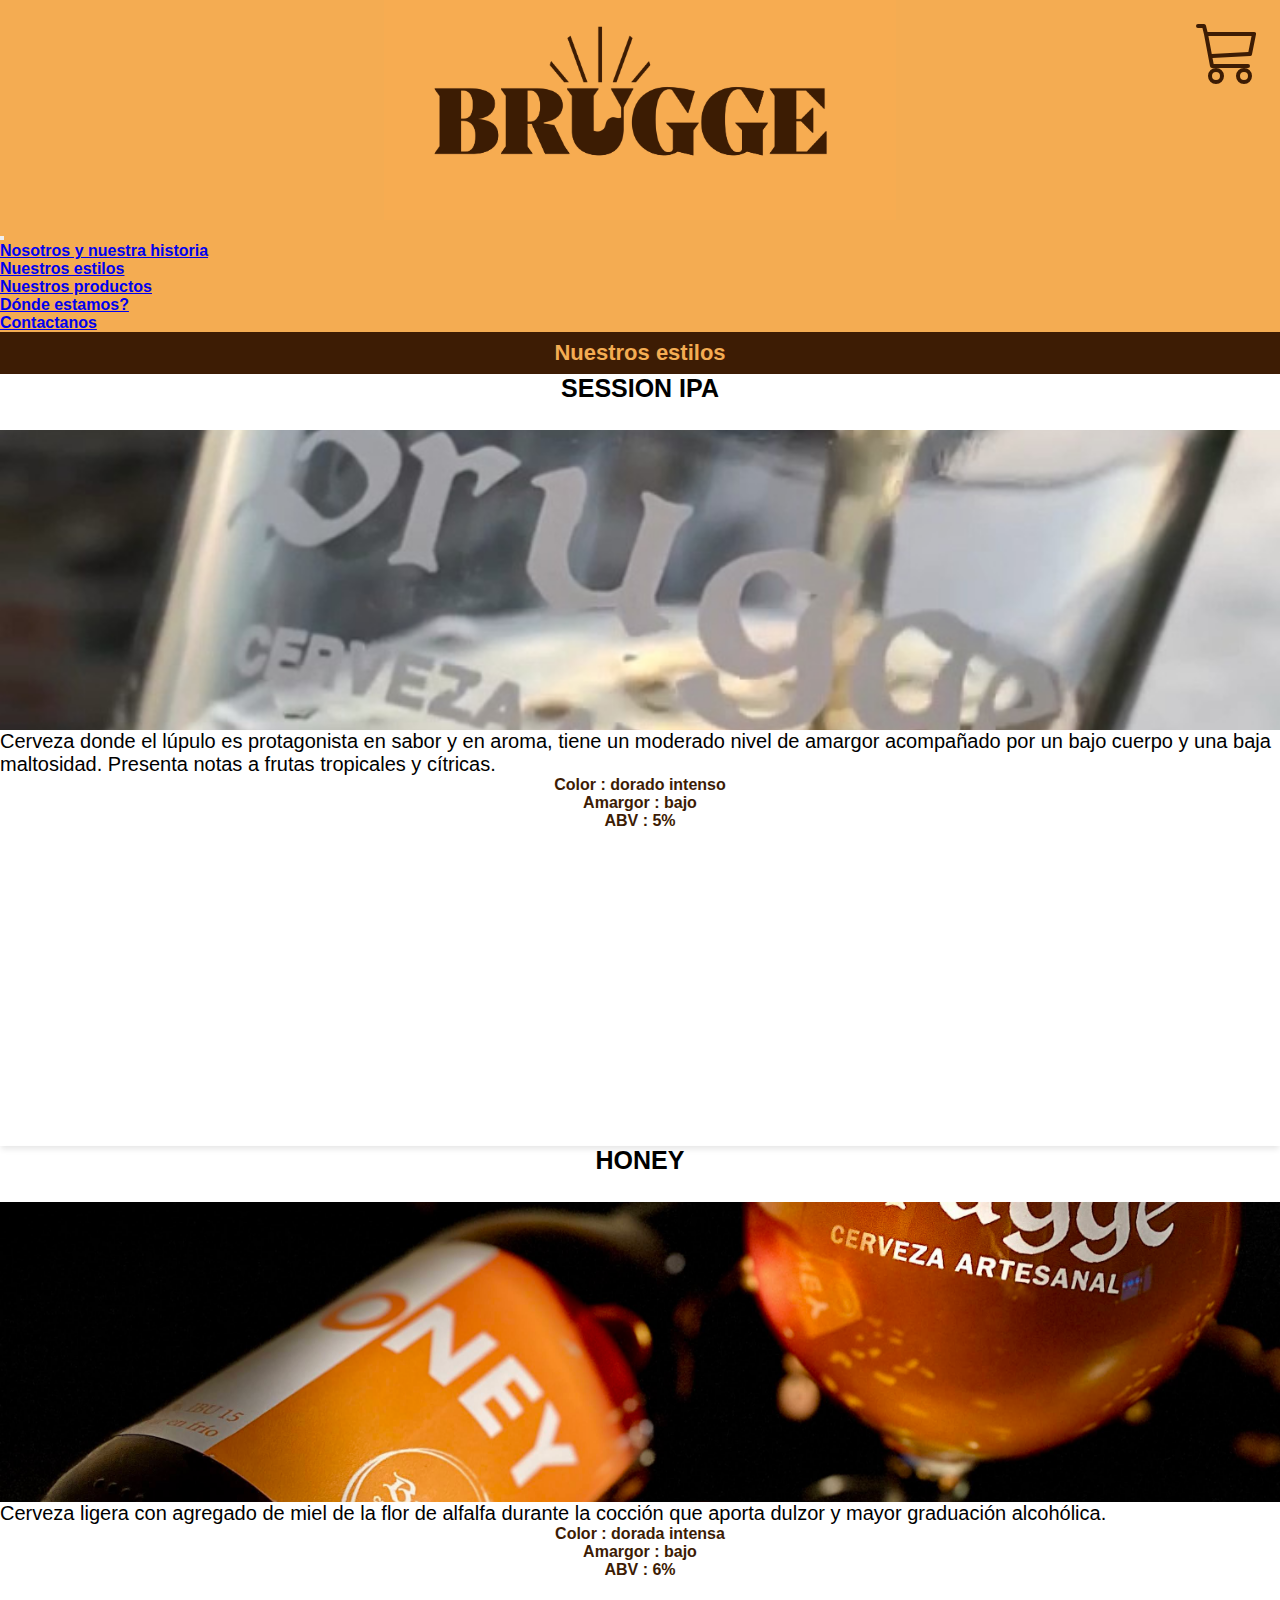
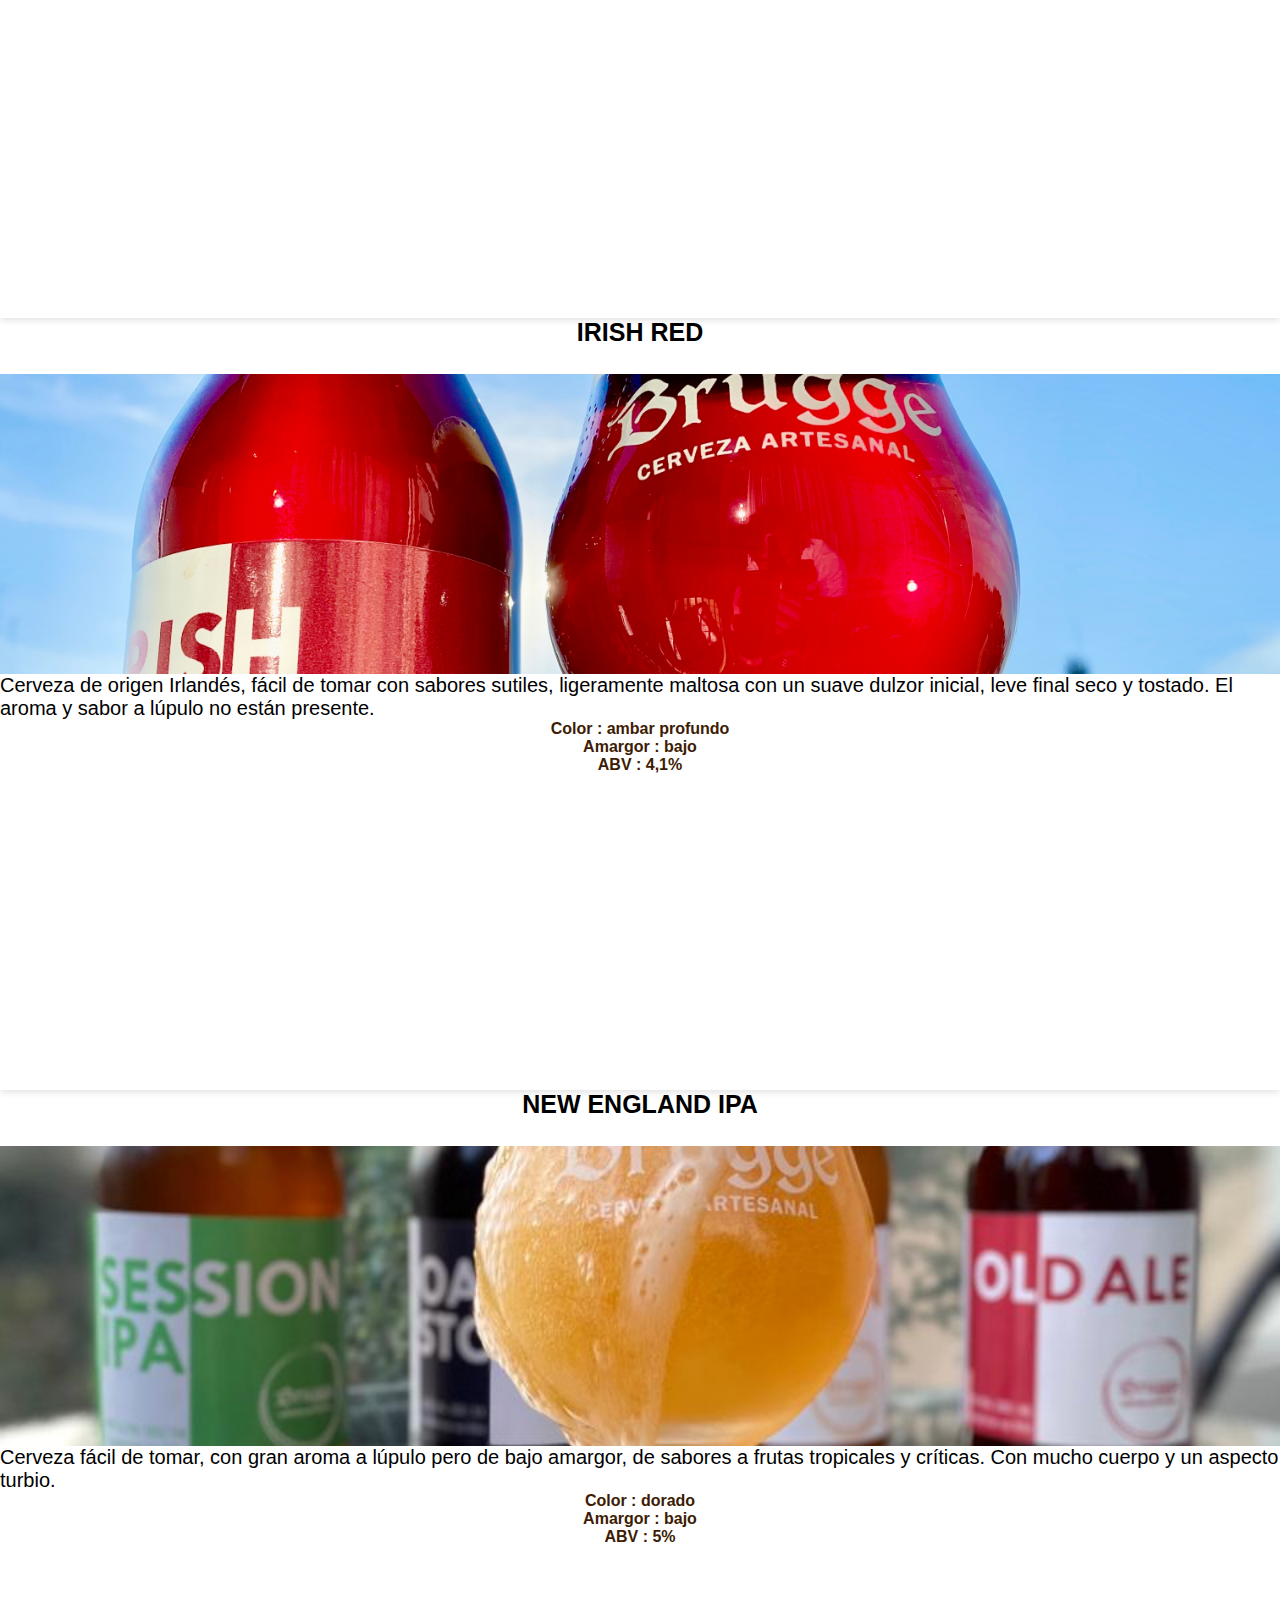
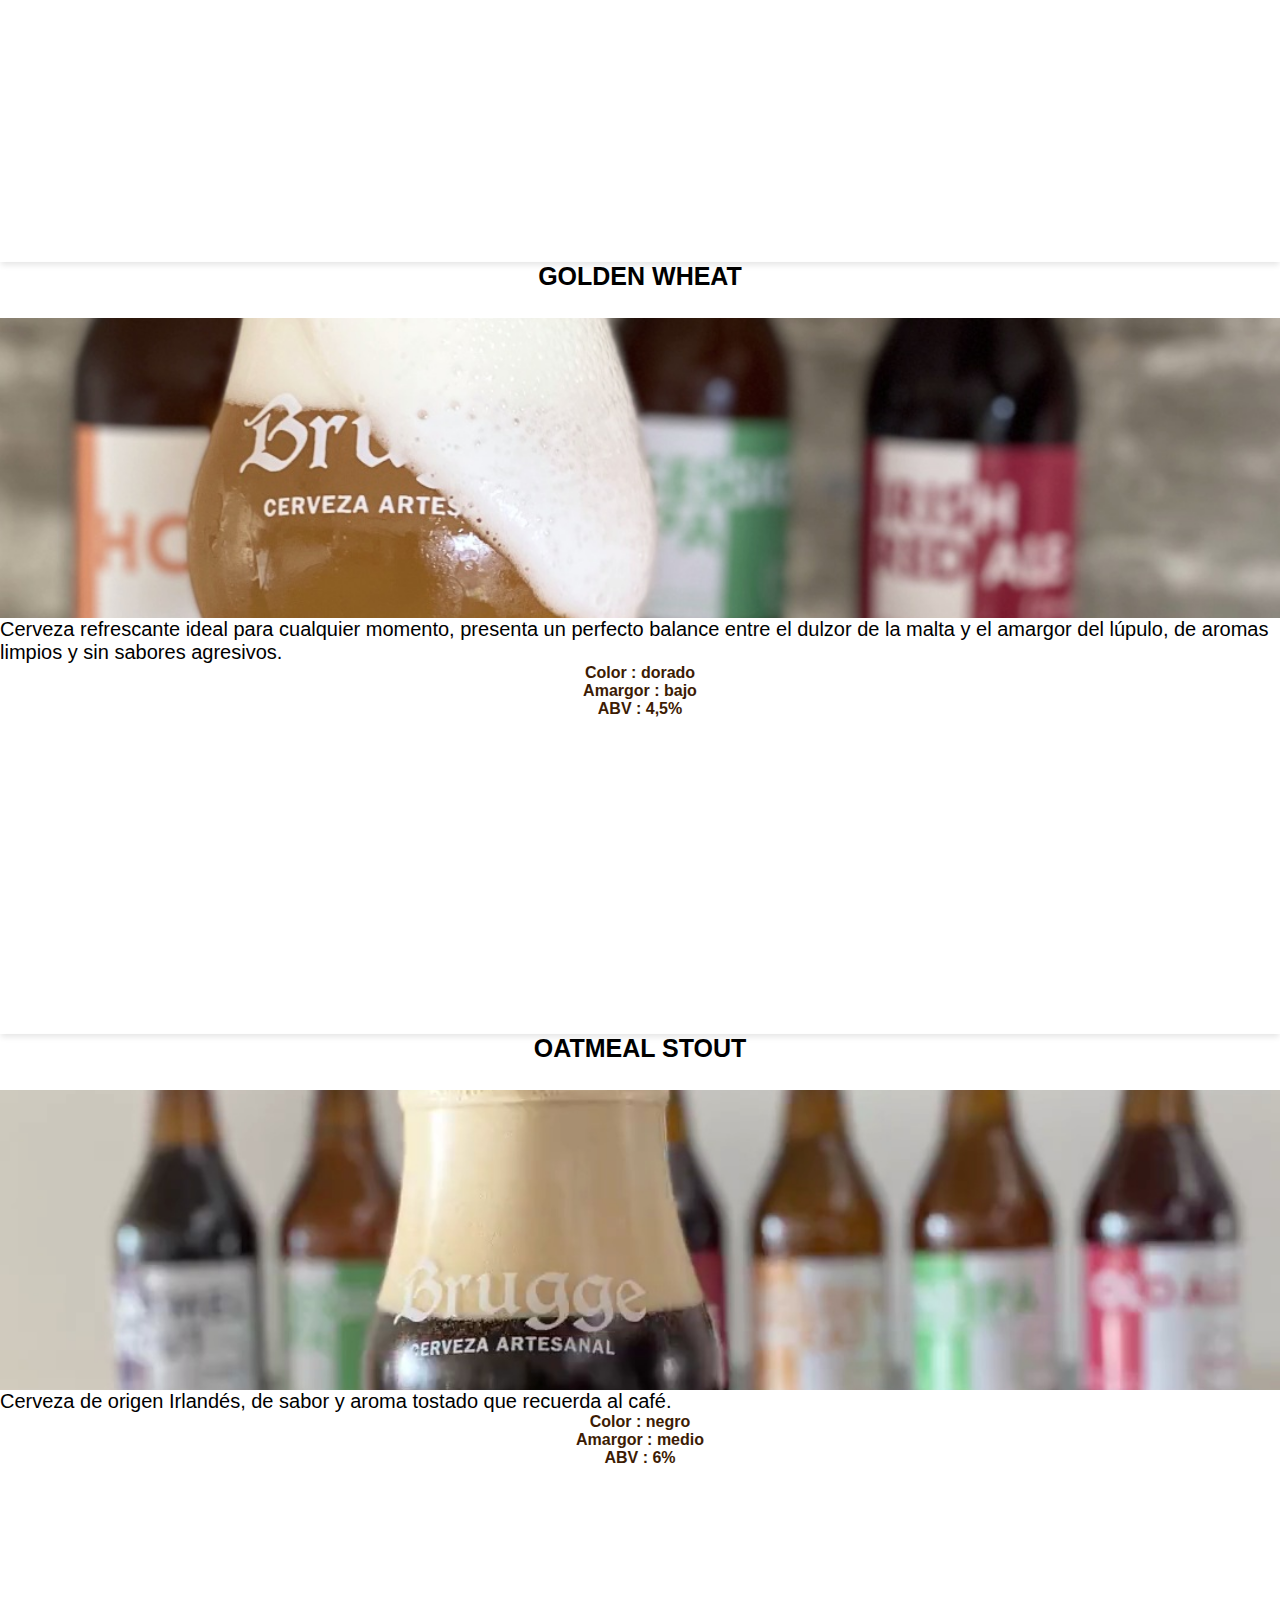
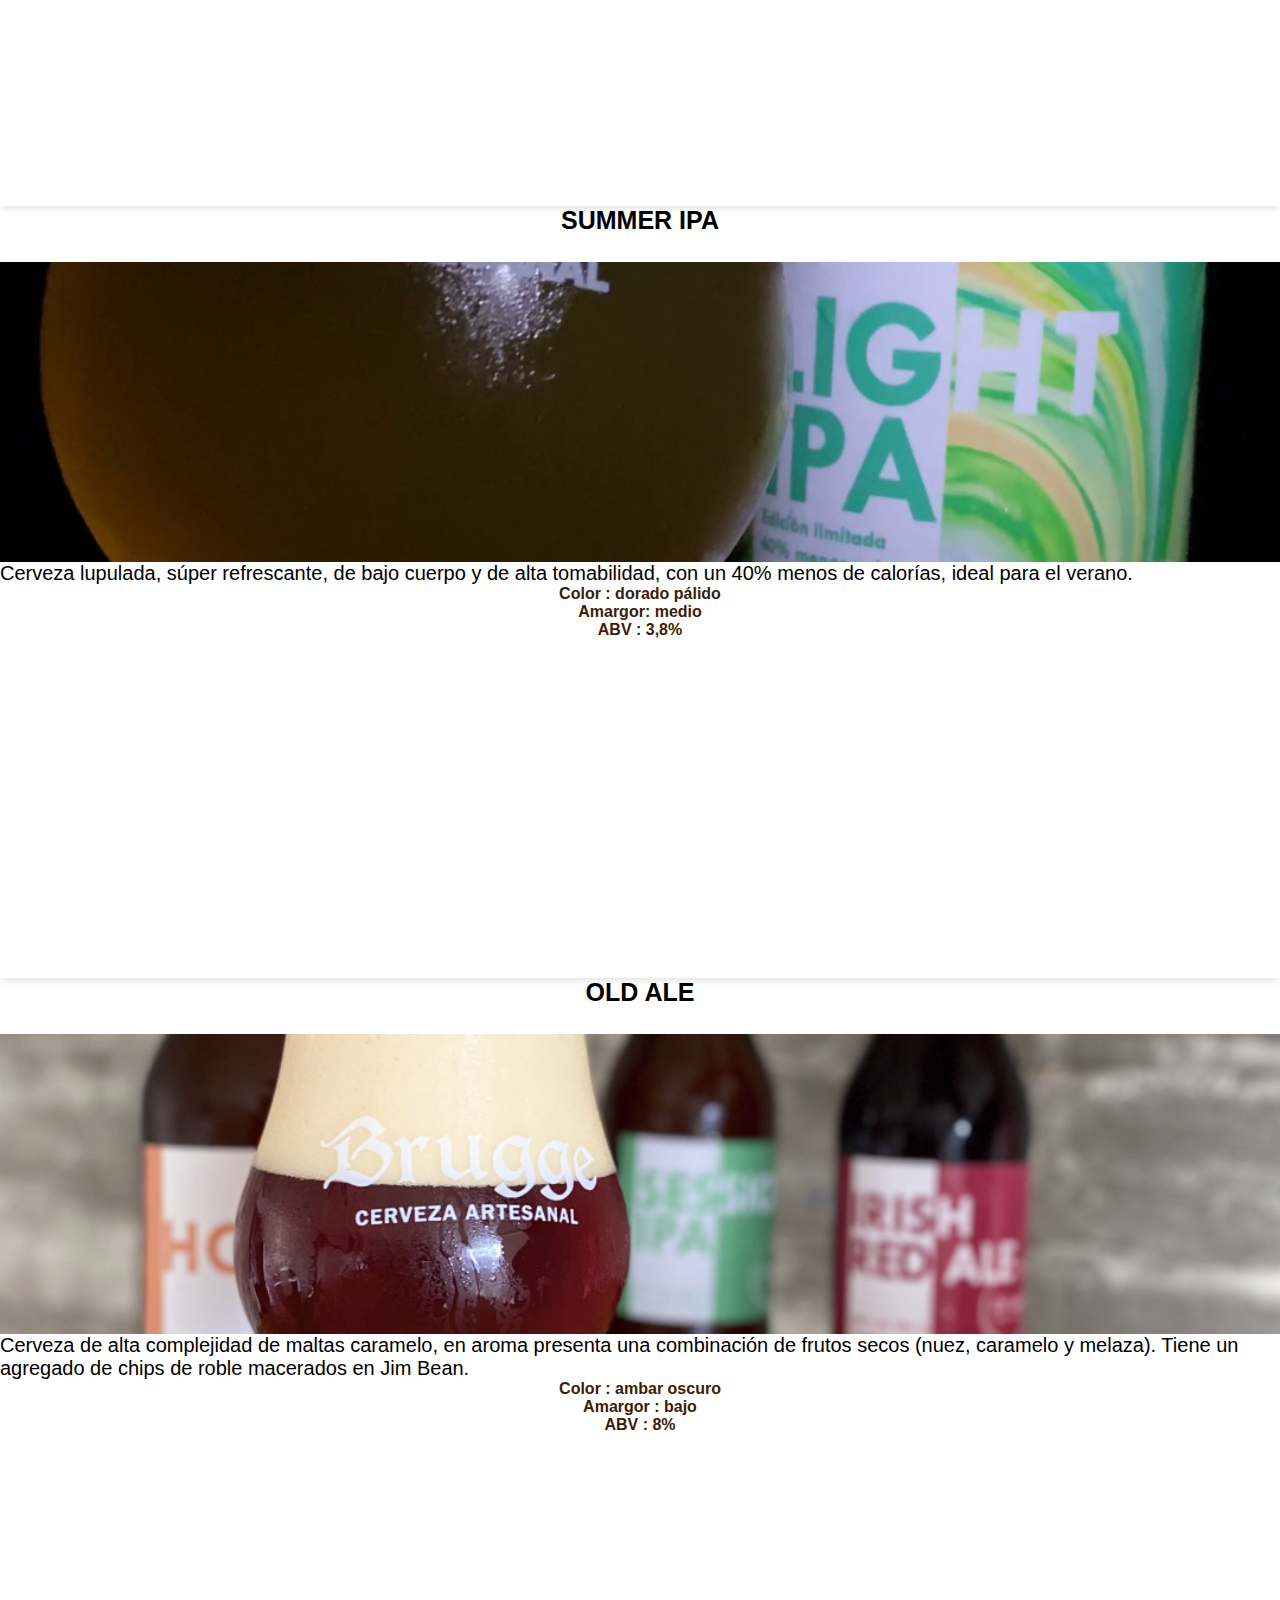
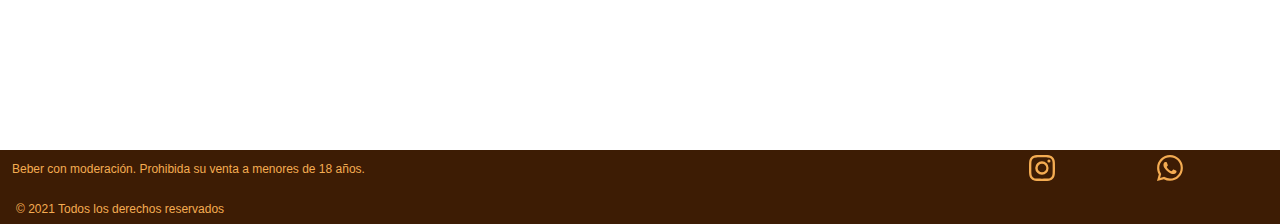
<file: nuestrosestilos.html>
<!DOCTYPE html>
<html lang="es">
<head>
  <meta charset="UTF-8">
  <meta name="viewport" content="width=device-width, initial-scale=1.0">
  <!-------Favicon--------->
  <link rel="shortcut icon" href="./img/favicon.ico" type="image/x-icon">
  <title>Brugge cerveza artesanal</title>
  <!--Link de Bootstrap-->
  <link href="https://cdn.jsdelivr.net/npm/bootstrap@5.0.0-beta1/dist/css/bootstrap.min.css" rel="stylesheet" integrity="sha384-giJF6kkoqNQ00vy+HMDP7azOuL0xtbfIcaT9wjKHr8RbDVddVHyTfAAsrekwKmP1" crossorigin="anonymous">
  <!--Link de JS de Bootstrap-->
  <script src="https://cdn.jsdelivr.net/npm/bootstrap@5.0.0-beta1/dist/js/bootstrap.bundle.min.js" integrity="sha384-ygbV9kiqUc6oa4msXn9868pTtWMgiQaeYH7/t7LECLbyPA2x65Kgf80OJFdroafW" crossorigin="anonymous"></script>
  <!--Link de mi estilo-->
  <link rel="stylesheet" href="./css/style.css">
  <link rel="stylesheet" href="./css/nuestrosestilos.css">
</head>
<body>
  <!------------------Header----------->
  <header>
    <figure class="logo">
      <a href="index.html" alt="logo de Brugge"> <img class="logo-marca" src="./img/logo_horizontal.png" alt="logo de Brugee"> </a>
    </figure>
    <!-------Link a Whatsapp con icono de carrito de compras----->
    <div id="carrito_de_compras"><a class="color-carrito"  href="https://api.whatsapp.com/send/?phone=5491165896401&text&app_absent=0" target="_blank"><svg xmlns="http://www.w3.org/2000/svg" width="64" height="64" fill="currentColor" class="bi bi-cart3" viewBox="0 0 16 16">
      <path d="M0 1.5A.5.5 0 0 1 .5 1H2a.5.5 0 0 1 .485.379L2.89 3H14.5a.5.5 0 0 1 .49.598l-1 5a.5.5 0 0 1-.465.401l-9.397.472L4.415 11H13a.5.5 0 0 1 0 1H4a.5.5 0 0 1-.491-.408L2.01 3.607 1.61 2H.5a.5.5 0 0 1-.5-.5zM3.102 4l.84 4.479 9.144-.459L13.89 4H3.102zM5 12a2 2 0 1 0 0 4 2 2 0 0 0 0-4zm7 0a2 2 0 1 0 0 4 2 2 0 0 0 0-4zm-7 1a1 1 0 1 1 0 2 1 1 0 0 1 0-2zm7 0a1 1 0 1 1 0 2 1 1 0 0 1 0-2z"/>
    </svg> </a> 
    </div>
  </header>
  <!-------Barra de navegación------------->
  <nav class="navbar navbar-expand-lg navbar-light bg-personalizado">
    <div class="container-fluid">
      <button class="navbar-toggler" type="button" data-bs-toggle="collapse" data-bs-target="#navbarNav" aria-controls="navbarNav" aria-expanded="false" aria-label="Toggle navigation">
        <span class="navbar-toggler-icon"></span>
      </button>
      <div class="collapse navbar-collapse" id="navbarNav">
        <ul class="navbar-nav">
          <li class="nav-item">
            <a class="nav-link" aria-current="page" href="index.html">Nosotros y nuestra historia</a>
          </li>
          <li class="nav-item">
            <a class="nav-link" href="nuestrosestilos.html">Nuestros estilos</a>
          </li>
          <li class="nav-item">
            <a class="nav-link" href="nuestrosproductos.html">Nuestros productos</a>
          </li>
          <li class="nav-item">
            <a class="nav-link" href="dondeestamos.html">Dónde estamos?</a>
          </li>
          <li class="nav-item">
            <a class="nav-link" href="contactanos.html">Contactanos</a>
          </li>
         
        </ul>
      </div>
    </div>
  </nav>
  <!----------Sección Nuestros estilos---------->
  <main>
    <section class="titulo">
      <h1> Nuestros estilos</h1>
    </section>

    <section id="#estilos">
      <section class="container mt-5 mb-5">
        <div class="row justify-content-center">
          <!---Estilo Session IPA---->
          <section class="col-12 col-sm-6 col-md-4 col-lg-3 mt-5">
            <article class="card">
              <div class="card-body">
                <h2 class="card-title">SESSION IPA</h2>
              </div>
              <div id="imagen-de-fondo-cerveza"></div>
              <div class="card-body card-body-text">
                <p class="card-text">Cerveza donde el lúpulo es protagonista en sabor y en aroma, tiene un moderado nivel de amargor acompañado por un bajo cuerpo y una baja maltosidad. Presenta notas a frutas tropicales y cítricas.</p>
                <p class="card-text card-text-detalles">Color : dorado intenso <br> Amargor : bajo <br>ABV : 5%</p>
              </div>
            </article>
          </section>
          <!------Estilo Honey------>
          <section class="col-12 col-sm-6 col-md-4 col-lg-3 mt-5">
            <article class="card">
              <div class="card-body">
                <h2 class="card-title">HONEY</h2>
              </div>
              <div id="imagen-de-fondo-cerveza-honey"></div>
              <div class="card-body card-body-text">
                <p class="card-text">Cerveza ligera con agregado de miel de la flor de alfalfa durante la cocción que aporta dulzor y mayor graduación alcohólica.</p>
                <p class="card-text card-text-detalles">Color : dorada intensa <br>Amargor : bajo <br> ABV : 6% </p>
              </div>
            </article>
          </section>
          <!------Irish red----->
          <section class="col-12 col-sm-6 col-md-4 col-lg-3 mt-5">
            <article class="card">
              <div class="card-body">
                <h2 class="card-title">IRISH RED</h2>
              </div>
              <div id="imagen-de-fondo-cerveza-irish"></div>
              <div class="card-body card-body-text">
                <p class="card-text">Cerveza de origen Irlandés, fácil de tomar con sabores sutiles, ligeramente maltosa con un suave dulzor inicial, leve final seco y tostado. El aroma y sabor a lúpulo no están presente.</p>
                <p class="card-text card-text-detalles">Color : ambar profundo <br>Amargor : bajo <br> ABV : 4,1%</p>
              </div>
            </article>
          </section>
          <!----New England IPA------>
          <section class="col-12 col-sm-6 col-md-4 col-lg-3 mt-5">
            <article class="card">
              <div class="card-body">
                <h2 class="card-title">NEW ENGLAND IPA</h2>
              </div>
              <div id="imagen-de-fondo-cerveza-new-england"></div>
              <div class="card-body card-body-text">
                <p class="card-text">Cerveza fácil de tomar, con gran aroma a lúpulo pero de bajo amargor, de sabores a frutas tropicales y críticas. Con mucho cuerpo y un aspecto turbio.</p>
                <p class="card-text card-text-detalles">Color : dorado <br>Amargor : bajo <br> ABV : 5%</p>
              </div>
            </article>
          </section>
          <!---Golden Wheat---->
          <section class="col-12 col-sm-6 col-md-4 col-lg-3 mt-5">
            <article class="card">
              <div class="card-body">
                <h2 class="card-title">GOLDEN WHEAT</h2>
              </div>
              <div id="imagen-de-fondo-cerveza-golden-wheat"></div>
              <div class="card-body card-body-text">
                <p class="card-text">Cerveza refrescante ideal para cualquier momento, presenta un perfecto balance entre el dulzor de la malta y el amargor del lúpulo, de aromas limpios y sin sabores agresivos.</p>
                <p class="card-text card-text-detalles">Color : dorado <br>Amargor : bajo <br> ABV : 4,5%</p>
              </div>
            </article>
          </section>
          <!---Oatmeal Stout--->
          <section class="col-12 col-sm-6 col-md-4 col-lg-3 mt-5">
            <article class="card">
              <div class="card-body">
                <h2 class="card-title">OATMEAL STOUT</h2>
              </div>
              <div id="imagen-de-fondo-cerveza-oatmeal-stout"></div>
              <div class="card-body card-body-text">
                <p class="card-text">Cerveza de origen Irlandés, de sabor y aroma tostado que recuerda al café.</p>
                <p class="card-text card-text-detalles">Color : negro <br>Amargor : medio <br> ABV : 6%</p>
              </div>
            </article>
          </section>
          <!----Summer IPA----->
          <section class="col-12 col-sm-6 col-md-4 col-lg-3 mt-5">
            <article class="card">
              <div class="card-body">
                <h2 class="card-title">SUMMER IPA</h2>
              </div>
              <div id="imagen-de-fondo-cerveza-summer-ipa"></div>
              <div class="card-body card-body-text">
                <p class="card-text">Cerveza lupulada, súper refrescante, de bajo cuerpo y de alta tomabilidad, con un 40% menos de calorías, ideal para el verano.</p>
                <p class="card-text card-text-detalles"> Color : dorado pálido <br>Amargor: medio <br> ABV : 3,8%</p>
              </div>
            </article>
          </section>
          <!----Old Ale------->
          <section class="col-12 col-sm-6 col-md-4 col-lg-3 mt-5">
            <article class="card">
              <div class="card-body">
                <h2 class="card-title">OLD ALE</h2>
              </div>
              <div id="imagen-de-fondo-cerveza-old-ale"></div>
              <div class="card-body card-body-text">
                <p class="card-text">Cerveza de alta complejidad de maltas caramelo, en aroma presenta una combinación de frutos secos (nuez, caramelo y melaza). Tiene un agregado de chips de roble macerados en Jim Bean.</p>
                <p class="card-text card-text-detalles">Color : ambar oscuro <br>Amargor : bajo <br> ABV : 8%</p>
              </div>
            </article>
          </section>


        </div>
      </section>
    </section> 
  </main>
  <!----------------Footer------------->
  <footer>
    <!--------Advertencia con iconos------------>
    <section class="advertencia">
      <p class="texto-footer"> Beber con moderación. Prohibida su venta a menores de 18 años.</p>
    </section>

    <section class="icono">
      <a class="icono-contacto" href="https://www.instagram.com/bruggecerveza" target="_blank" rel="noopener noreferrer"> 
        <svg xmlns="http://www.w3.org/2000/svg" width="26" height="26" fill="currentColor" class="bi bi-instagram" viewBox="0 0 16 16">
        <path d="M8 0C5.829 0 5.556.01 4.703.048 3.85.088 3.269.222 2.76.42a3.917 3.917 0 0 0-1.417.923A3.927 3.927 0 0 0 .42 2.76C.222 3.268.087 3.85.048 4.7.01 5.555 0 5.827 0 8.001c0 2.172.01 2.444.048 3.297.04.852.174 1.433.372 1.942.205.526.478.972.923 1.417.444.445.89.719 1.416.923.51.198 1.09.333 1.942.372C5.555 15.99 5.827 16 8 16s2.444-.01 3.298-.048c.851-.04 1.434-.174 1.943-.372a3.916 3.916 0 0 0 1.416-.923c.445-.445.718-.891.923-1.417.197-.509.332-1.09.372-1.942C15.99 10.445 16 10.173 16 8s-.01-2.445-.048-3.299c-.04-.851-.175-1.433-.372-1.941a3.926 3.926 0 0 0-.923-1.417A3.911 3.911 0 0 0 13.24.42c-.51-.198-1.092-.333-1.943-.372C10.443.01 10.172 0 7.998 0h.003zm-.717 1.442h.718c2.136 0 2.389.007 3.232.046.78.035 1.204.166 1.486.275.373.145.64.319.92.599.28.28.453.546.598.92.11.281.24.705.275 1.485.039.843.047 1.096.047 3.231s-.008 2.389-.047 3.232c-.035.78-.166 1.203-.275 1.485a2.47 2.47 0 0 1-.599.919c-.28.28-.546.453-.92.598-.28.11-.704.24-1.485.276-.843.038-1.096.047-3.232.047s-2.39-.009-3.233-.047c-.78-.036-1.203-.166-1.485-.276a2.478 2.478 0 0 1-.92-.598 2.48 2.48 0 0 1-.6-.92c-.109-.281-.24-.705-.275-1.485-.038-.843-.046-1.096-.046-3.233 0-2.136.008-2.388.046-3.231.036-.78.166-1.204.276-1.486.145-.373.319-.64.599-.92.28-.28.546-.453.92-.598.282-.11.705-.24 1.485-.276.738-.034 1.024-.044 2.515-.045v.002zm4.988 1.328a.96.96 0 1 0 0 1.92.96.96 0 0 0 0-1.92zm-4.27 1.122a4.109 4.109 0 1 0 0 8.217 4.109 4.109 0 0 0 0-8.217zm0 1.441a2.667 2.667 0 1 1 0 5.334 2.667 2.667 0 0 1 0-5.334z"/>
        </svg>
      </a>
    </section>

    <section class="icono">
      <a class="icono-contacto" href="https://api.whatsapp.com/send/?phone=5491165896401&text&app_absent=0" target="_blank" rel="noopener noreferrer">
        <svg xmlns="http://www.w3.org/2000/svg" width="26" height="26" fill="currentColor" class="bi bi-whatsapp" viewBox="0 0 16 16">
          <path d="M13.601 2.326A7.854 7.854 0 0 0 7.994 0C3.627 0 .068 3.558.064 7.926c0 1.399.366 2.76 1.057 3.965L0 16l4.204-1.102a7.933 7.933 0 0 0 3.79.965h.004c4.368 0 7.926-3.558 7.93-7.93A7.898 7.898 0 0 0 13.6 2.326zM7.994 14.521a6.573 6.573 0 0 1-3.356-.92l-.24-.144-2.494.654.666-2.433-.156-.251a6.56 6.56 0 0 1-1.007-3.505c0-3.626 2.957-6.584 6.591-6.584a6.56 6.56 0 0 1 4.66 1.931 6.557 6.557 0 0 1 1.928 4.66c-.004 3.639-2.961 6.592-6.592 6.592zm3.615-4.934c-.197-.099-1.17-.578-1.353-.646-.182-.065-.315-.099-.445.099-.133.197-.513.646-.627.775-.114.133-.232.148-.43.05-.197-.1-.836-.308-1.592-.985-.59-.525-.985-1.175-1.103-1.372-.114-.198-.011-.304.088-.403.087-.088.197-.232.296-.346.1-.114.133-.198.198-.33.065-.134.034-.248-.015-.347-.05-.099-.445-1.076-.612-1.47-.16-.389-.323-.335-.445-.34-.114-.007-.247-.007-.38-.007a.729.729 0 0 0-.529.247c-.182.198-.691.677-.691 1.654 0 .977.71 1.916.81 2.049.098.133 1.394 2.132 3.383 2.992.47.205.84.326 1.129.418.475.152.904.129 1.246.08.38-.058 1.171-.48 1.338-.943.164-.464.164-.86.114-.943-.049-.084-.182-.133-.38-.232z"/>
        </svg>
      </a>
    </section>
    <!----------Legal------------>
    <section class="legal">
      <p class="texto-footer">  &#169 2021 Todos los derechos reservados </p>
    </section>
  </footer>
  
</body>
</html>
</html>
</file>
<file: css/style.css>
* {
  box-sizing: border-box;
  margin: 0;
  padding: 0;
}

:root {
  --naranja: #F4AC52;
  --marron: #3D1C04;
} 

body {
  font-family: 'Roboto', sans-serif !important;
}

p {
  font-size: 20px;
}
/******** HEADER *********/

.logo {
  width: 100%;
  height: 200%;
  background-color: var(--naranja);
  margin: 0;
}

.logo-marca {
  width: 40%;
  margin: 0 30%;
}

#carrito_de_compras{
  position: fixed;
  top: 20px;
  right: 20px;
  z-index: 999;
}

.color-carrito {
  color: var(--marron);
}
.bg-personalizado {
  background-color: var(--naranja);
  color: var(--marron);
}

#navbarNav ul li a {
  font-weight: 600;
}
#navbarNav ul li a:hover {
  background-color: var(--marron);
  color: var(--naranja);
  padding: 0.75rem;
  border-radius: 4px;
  -webkit-border-radius: 4px;
  -moz-border-radius: 4px;
  -ms-border-radius: 4px;
  -o-border-radius: 4px;
}
/******** TITULO DE LA SECCIÓN***************/

.titulo {
  background-color: var(--marron);
  color: var(--naranja);
  text-align: center;
  padding: 8px 0;
}

h1 {
  font-size: 22px;
  font-weight: 600;
}

/***************NOSOTROS Y NUESTRA HISTORIA*******/
.foto-equipo {
  width: 100%;
  margin-top: auto;
  margin-bottom: auto;
}
article.texto-centrado {
  text-align: center;
}

.products-stripe {
  overflow-x: scroll;
  padding-top: 1rem;
  padding-bottom: 1rem;
}

.stripe-container {
  display: flex;
  width: 250px;
  flex-shrink: 0;
  margin-right: 1rem;
}
/*******************FOOTER*************/

.advertencia {
  width: 80%;
  height: 36px;
  float: left;
  background-color: var(--marron);
  box-sizing: border-box;
  color: var(--naranja);
  padding: 12px 0px 6px 12px;
  text-align: left;
}

.texto-footer {
  font-size: 12px;
}

.icono {
  width: 10%;
  height: 36px;
  float: left;
  background-color: var(--marron);
  box-sizing: border-box;
  padding: 5px;
}

.icono-contacto {
  color: var(--naranja);
  text-decoration: none;
}

.legal {
  width: 100%;
  clear: both;
  background-color: var(--marron);
  box-sizing: border-box;
  color: var(--naranja);
  font-size: 10px;
  padding: 16px 0px 8px 16px;
  text-align: left;
}

@media screen and (max-width: 499px) {
  .advertencia {
    width: 70%;
    height: 72px;
    box-sizing: border-box;
    font-size: 12px;
    padding: 12px 0px 6px 12px;
    text-align: left;
  
  }
  
  .icono {
    width: 15%;
    height: 72px;
    box-sizing: border-box;  
  }
  
  .legal {
    box-sizing: border-box;
    padding: 16px 0px 8px 16px;
    text-align: left;
  }
}
</file>
<file: css/contactanos.css>
.col-sm {
  padding-left: 3rem;
}

/*******iconos de contacto*****/
.link-contacto {
 color: var(--marron);
 text-decoration: none;
 margin: 40px;
}

.link-contacto:hover {
  color: var(--naranja);
  text-decoration: none;
 }

 .texto-link-contacto {
   font-size: 30px;
   font-weight: bolder;
   margin: 45px;
 }



/***************Formulario*****/

label {
  font-size: 26px;
  padding-top: 1rem;
}

.form-control {
  height: 4rem;
  cursor: pointer;
  font-size: 26px !important;
}

.form-control:focus {
  border-color: var(--marron);
  box-shadow: 0 0 0 0.35rem rgb(0 0 0 / 10%);
  -moz-box-shadow: 0 0 0 0.25rem rgb(0 0 0 / 10%);
  -webkit-box-shadow: 0 0 0 0.25rem rgb(0 0 0 / 10%);
} 
/*******Boton*******/
.btn {
  padding: 12px;
  margin: 10px 0px 20px 80px;
}
.btn-primary {
  background-color: var(--marron);
  color: var(--naranja);
  font-weight: 600;
}

.btn-primary:hover {
  background-color: var(--naranja);
  color: var(--marron);
  padding: 15px;
}
</file>
<file: css/donde-estamos.css>
/********Mapa*******/
.products-stripe2 {
  overflow-x: scroll;
  padding-top: 1rem;
  padding-bottom: 1rem;
}

.stripe-container2 {
  display: flex;
  width: 800px;
  flex-shrink: 0;
  margin-letf: 1rem;
  margin-right: 1rem;
}

/********* Carousel*****/
.carousel-item {
  background-color: var(--naranja);
  height: 200px;
  padding-top: 25px;
}
/******Flechas de carusel*****/
.carousel-control-prev-icon, .carousel-control-next-icon {
  background-color: var(--marron);
}
</file>
<file: css/nuestrosestilos.css>
/******* Card******/
.card {
  border: 1px !important;
  box-shadow: 0 4px 6px -1px rgba(0, 0, 0, 0.1); 
  -moz-box-shadow: 0 2px 4px -1px rgba(0, 0, 0, 0.06);
  -webkit-box-shadow: 0 4px 6px -1px rgba(0, 0, 0, 0.1);
}

.card-title { min-height: 3.50rem; font-size: 25px; text-align: center;}

@media  (min-width: 575px ) {
  .card-body-text{ height: 26rem;}
}

@media  (min-width: 768px ) {
  .card-body-text{ height: 29rem;}
}
@media  (min-width: 1200px ) {
  .card-body-text{ height: 26rem;}
}

#imagen-de-fondo-cerveza { height: 300px; background: url(../img/SessionIPA.jpg); background-color: #F4AC52; background-position: center; background-repeat: no-repeat; background-size: cover; }

#imagen-de-fondo-cerveza-honey { height: 300px; background: url(../img/honey.jpg); background-color: #F4AC52; background-position: center; background-repeat: no-repeat; background-size: cover; }

#imagen-de-fondo-cerveza-irish { height: 300px; background: url(../img/irish_red.jpg); background-color: #F4AC52; background-position: center; background-repeat: no-repeat; background-size: cover; }

#imagen-de-fondo-cerveza-new-england { height: 300px; background: url(../img/new_england_ipa.jpg); background-color: #F4AC52; background-position: center; background-repeat: no-repeat; background-size: cover; }

#imagen-de-fondo-cerveza-golden-wheat { height: 300px; background: url(../img/golden_wheat.jpg); background-color: #F4AC52; background-position: center; background-repeat: no-repeat; background-size: cover; }

#imagen-de-fondo-cerveza-oatmeal-stout { height: 300px; background: url(../img/oatmeal_stout.jpg); background-color: #F4AC52; background-position: center; background-repeat: no-repeat; background-size: cover; }

#imagen-de-fondo-cerveza-summer-ipa { height: 300px; background: url(../img/summer_ipa.jpg); background-color: #F4AC52; background-position: center; background-repeat: no-repeat; background-size: cover; }

#imagen-de-fondo-cerveza-old-ale { height: 300px; background: url(../img/old_ale.jpg); background-color: #F4AC52; background-position: center; background-repeat: no-repeat; background-size: cover; }

/****** Botón*****/
.card-text-detalles{
  color: #3D1C04;
  text-align: center;
  font-size: 16px;
  font-weight: 600;
}
</file>
